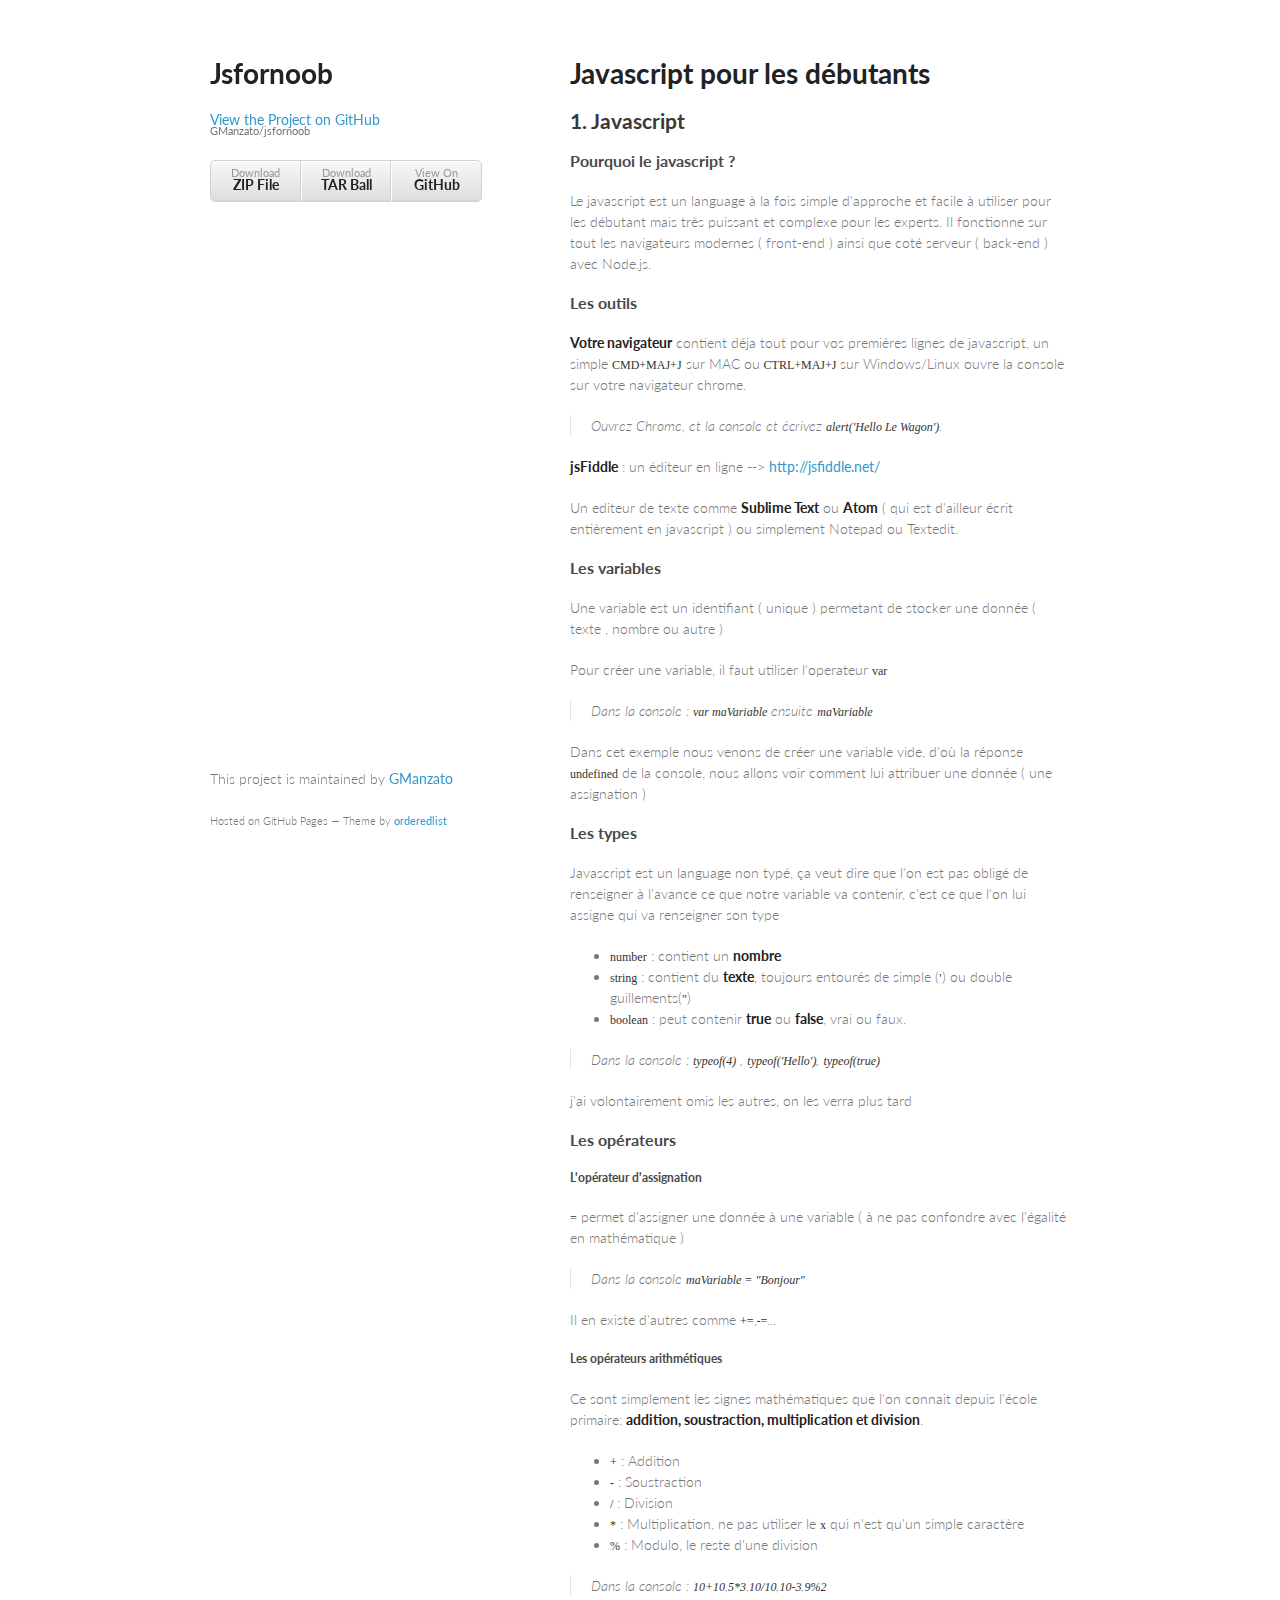
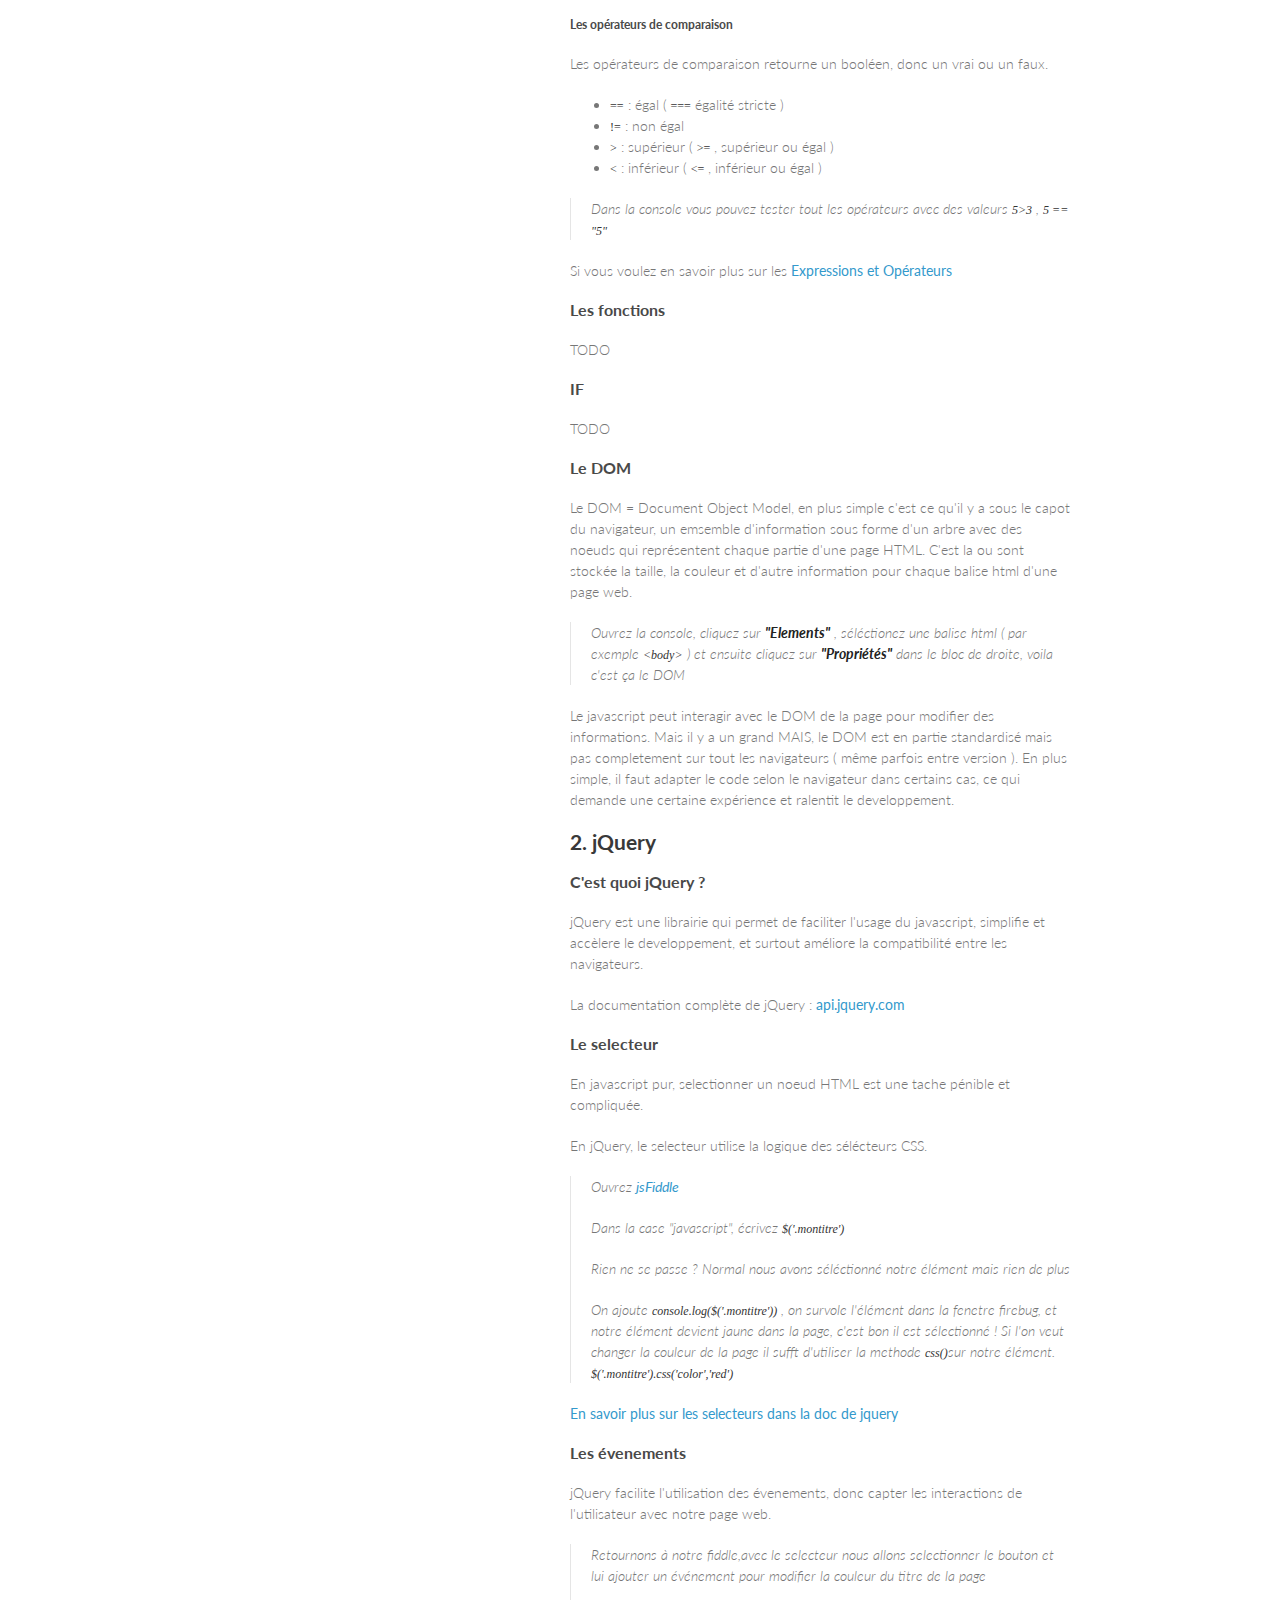
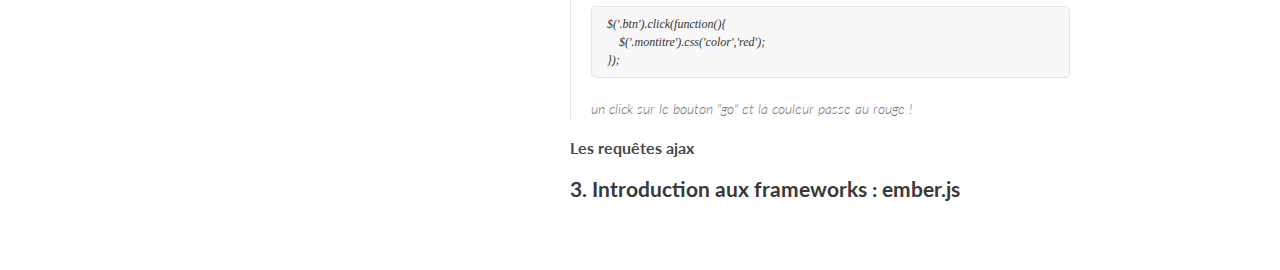
<file: index.html>
<!doctype html>
<html>
  <head>
    <meta charset="utf-8">
    <meta http-equiv="X-UA-Compatible" content="chrome=1">
    <title>Jsfornoob by GManzato</title>

    <link rel="stylesheet" href="stylesheets/styles.css">
    <link rel="stylesheet" href="stylesheets/pygment_trac.css">
    <meta name="viewport" content="width=device-width, initial-scale=1, user-scalable=no">
    <!--[if lt IE 9]>
    <script src="//html5shiv.googlecode.com/svn/trunk/html5.js"></script>
    <![endif]-->
  </head>
  <body>
    <div class="wrapper">
      <header>
        <h1>Jsfornoob</h1>
        <p></p>

        <p class="view"><a href="https://github.com/GManzato/jsfornoob">View the Project on GitHub <small>GManzato/jsfornoob</small></a></p>


        <ul>
          <li><a href="https://github.com/GManzato/jsfornoob/zipball/master">Download <strong>ZIP File</strong></a></li>
          <li><a href="https://github.com/GManzato/jsfornoob/tarball/master">Download <strong>TAR Ball</strong></a></li>
          <li><a href="https://github.com/GManzato/jsfornoob">View On <strong>GitHub</strong></a></li>
        </ul>
      </header>
      <section>
        <h1>
<a id="javascript-pour-les-débutants" class="anchor" href="#javascript-pour-les-d%C3%A9butants" aria-hidden="true"><span class="octicon octicon-link"></span></a>Javascript pour les débutants</h1>

<h2>
<a id="1-javascript" class="anchor" href="#1-javascript" aria-hidden="true"><span class="octicon octicon-link"></span></a>1. Javascript</h2>

<h3>
<a id="pourquoi-le-javascript-" class="anchor" href="#pourquoi-le-javascript-" aria-hidden="true"><span class="octicon octicon-link"></span></a>Pourquoi le javascript ?</h3>

<p>Le javascript est un language à la fois simple d'approche et facile à utiliser pour les débutant mais très puissant et complexe pour les experts. Il fonctionne sur tout les navigateurs modernes ( front-end ) ainsi que coté serveur ( back-end ) avec Node.js.</p>

<h3>
<a id="les-outils" class="anchor" href="#les-outils" aria-hidden="true"><span class="octicon octicon-link"></span></a>Les outils</h3>

<p><strong>Votre navigateur</strong> contient déja tout pour vos premières lignes de javascript, un simple <code>CMD+MAJ+J</code> sur MAC ou <code>CTRL+MAJ+J</code> sur Windows/Linux ouvre la console sur votre navigateur chrome.</p>

<blockquote>
<p>Ouvrez Chrome, et la console et écrivez <code>alert('Hello Le Wagon')</code>.</p>
</blockquote>

<p><strong>jsFiddle</strong> : un éditeur en ligne --&gt; <a href="http://jsfiddle.net/">http://jsfiddle.net/</a></p>

<p>Un editeur de texte comme <strong>Sublime Text</strong> ou <strong>Atom</strong> ( qui est d'ailleur écrit entièrement en javascript ) ou simplement Notepad ou Textedit.</p>

<h3>
<a id="les-variables" class="anchor" href="#les-variables" aria-hidden="true"><span class="octicon octicon-link"></span></a>Les variables</h3>

<p>Une variable est un identifiant ( unique ) permetant de stocker une donnée ( texte , nombre ou autre )</p>

<p>Pour créer une variable, il faut utiliser l'operateur <code>var</code></p>

<blockquote>
<p>Dans la console : <code>var maVariable</code> ensuite <code>maVariable</code></p>
</blockquote>

<p>Dans cet exemple nous venons de créer une variable vide, d'où la réponse <code>undefined</code> de la console, nous allons voir comment lui attribuer une donnée ( une assignation )</p>

<h3>
<a id="les-types" class="anchor" href="#les-types" aria-hidden="true"><span class="octicon octicon-link"></span></a>Les types</h3>

<p>Javascript est un language non typé, ça veut dire que l'on est pas obligé de renseigner à l'avance ce que notre variable va contenir, c'est ce que l'on lui assigne qui va renseigner son type</p>

<ul>
<li>
<code>number</code> : contient un <strong>nombre</strong>
</li>
<li>
<code>string</code> : contient du <strong>texte</strong>, toujours entourés de simple (<code>'</code>) ou double guillements(<code>"</code>)</li>
<li>
<code>boolean</code> : peut contenir <strong>true</strong> ou <strong>false</strong>, vrai ou faux.</li>
</ul>

<blockquote>
<p>Dans la console : <code>typeof(4)</code> , <code>typeof('Hello')</code>, <code>typeof(true)</code></p>
</blockquote>

<p>j'ai volontairement omis les autres, on les verra plus tard</p>

<h3>
<a id="les-opérateurs" class="anchor" href="#les-op%C3%A9rateurs" aria-hidden="true"><span class="octicon octicon-link"></span></a>Les opérateurs</h3>

<h5>
<a id="lopérateur-dassignation" class="anchor" href="#lop%C3%A9rateur-dassignation" aria-hidden="true"><span class="octicon octicon-link"></span></a>L'opérateur d'assignation</h5>

<p><code>=</code> permet d'assigner une donnée à une variable ( à ne pas confondre avec l'égalité en mathématique )</p>

<blockquote>
<p>Dans la console <code>maVariable = "Bonjour"</code></p>
</blockquote>

<p>Il en existe d'autres comme <code>+=</code>,<code>-=</code>...</p>

<h5>
<a id="les-opérateurs-arithmétiques" class="anchor" href="#les-op%C3%A9rateurs-arithm%C3%A9tiques" aria-hidden="true"><span class="octicon octicon-link"></span></a>Les opérateurs arithmétiques</h5>

<p>Ce sont simplement les signes mathématiques que l'on connait depuis l'école primaire: <strong>addition, soustraction, multiplication et division</strong>.</p>

<ul>
<li>
<code>+</code> : Addition</li>
<li>
<code>-</code> : Soustraction</li>
<li>
<code>/</code> : Division</li>
<li>
<code>*</code> : Multiplication, ne pas utiliser le <code>x</code> qui n'est qu'un simple caractère</li>
<li>
<code>%</code> : Modulo, le reste d'une division</li>
</ul>

<blockquote>
<p>Dans la console : <code>10+10</code>,<code>5*3</code>,<code>10/10</code>,<code>10-3</code>,<code>9%2</code></p>
</blockquote>

<h5>
<a id="les-opérateurs-de-comparaison" class="anchor" href="#les-op%C3%A9rateurs-de-comparaison" aria-hidden="true"><span class="octicon octicon-link"></span></a>Les opérateurs de comparaison</h5>

<p>Les opérateurs de comparaison retourne un booléen, donc un vrai ou un faux.</p>

<ul>
<li>
<code>==</code> : égal ( <code>===</code> égalité stricte )</li>
<li>
<code>!=</code> : non égal</li>
<li>
<code>&gt;</code> : supérieur ( <code>&gt;=</code> , supérieur ou égal )</li>
<li>
<code>&lt;</code> : inférieur ( <code>&lt;=</code> , inférieur ou égal )</li>
</ul>

<blockquote>
<p>Dans la console vous pouvez tester tout les opérateurs avec des valeurs <code>5&gt;3</code> , <code>5 == "5"</code></p>
</blockquote>

<p>Si vous voulez en savoir plus sur les <a href="https://developer.mozilla.org/fr/docs/Web/JavaScript/Guide/Expressions_et_Op%C3%A9rateurs">Expressions et Opérateurs</a></p>

<h3>
<a id="les-fonctions" class="anchor" href="#les-fonctions" aria-hidden="true"><span class="octicon octicon-link"></span></a>Les fonctions</h3>

<p>TODO</p>

<h3>
<a id="if" class="anchor" href="#if" aria-hidden="true"><span class="octicon octicon-link"></span></a>IF</h3>

<p>TODO</p>

<h3>
<a id="le-dom" class="anchor" href="#le-dom" aria-hidden="true"><span class="octicon octicon-link"></span></a>Le DOM</h3>

<p>Le DOM = Document Object Model, en plus simple c'est ce qu'il y a sous le capot du navigateur, un emsemble d'information sous forme d'un arbre avec des noeuds qui représentent chaque partie d'une page HTML. C'est la ou sont stockée la taille, la couleur et d'autre information pour chaque balise html d'une page web.</p>

<blockquote>
<p>Ouvrez la console, cliquez sur <strong>"Elements"</strong> , séléctionez une balise html ( par exemple <code>&lt;body&gt;</code> ) et ensuite cliquez sur <strong>"Propriétés"</strong> dans le bloc de droite, voila c'est ça le DOM</p>
</blockquote>

<p>Le javascript peut interagir avec le DOM de la page pour modifier des informations. Mais il y a un grand MAIS, le DOM est en partie standardisé mais pas completement sur tout les navigateurs ( même parfois entre version ). En plus simple, il faut adapter le code selon le navigateur dans certains cas, ce qui demande une certaine expérience et ralentit le developpement.</p>

<h2>
<a id="2-jquery" class="anchor" href="#2-jquery" aria-hidden="true"><span class="octicon octicon-link"></span></a>2. jQuery</h2>

<h3>
<a id="cest-quoi-jquery-" class="anchor" href="#cest-quoi-jquery-" aria-hidden="true"><span class="octicon octicon-link"></span></a>C'est quoi jQuery ?</h3>

<p>jQuery est une librairie qui permet de faciliter l'usage du javascript, simplifie et accèlere le developpement, et surtout améliore la compatibilité entre les navigateurs.</p>

<p>La documentation complète de jQuery : <a href="http://api.jquery.com/">api.jquery.com</a></p>

<h3>
<a id="le-selecteur" class="anchor" href="#le-selecteur" aria-hidden="true"><span class="octicon octicon-link"></span></a>Le selecteur</h3>

<p>En javascript pur, selectionner un noeud HTML est une tache pénible et compliquée.</p>

<p>En jQuery, le selecteur utilise la logique des sélécteurs CSS.</p>

<blockquote>
<p>Ouvrez <a href="http://jsfiddle.net/">jsFiddle</a></p>

<p>Dans la case "javascript", écrivez <code>$('.montitre')</code></p>

<p>Rien ne se passe ? Normal nous avons séléctionné notre élément mais rien de plus</p>

<p>On ajoute <code>console.log($('.montitre'))</code> , on survole l'élément dans la fenetre firebug, et notre élément devient jaune dans la page, c'est bon il est sélectionné !
Si l'on veut changer la couleur de la page il sufft d'utiliser la methode <code>css()</code>sur notre élément.  <code>$('.montitre').css('color','red')</code></p>
</blockquote>

<p><a href="http://api.jquery.com/category/selectors/">En savoir plus sur les selecteurs dans la doc de jquery</a></p>

<h3>
<a id="les-évenements" class="anchor" href="#les-%C3%A9venements" aria-hidden="true"><span class="octicon octicon-link"></span></a>Les évenements</h3>

<p>jQuery facilite l'utilisation des évenements, donc capter les interactions de l'utilisateur avec notre page web.</p>

<blockquote>
<p>Retournons à notre fiddle,avec le selecteur nous allons selectionner le bouton et lui ajouter un événement pour modifier la couleur du titre de la page</p>

<pre><code>$('.btn').click(function(){
    $('.montitre').css('color','red');
});
</code></pre>

<p>un click sur le bouton "go" et la couleur passe au rouge !</p>
</blockquote>

<h3>
<a id="les-requêtes-ajax" class="anchor" href="#les-requ%C3%AAtes-ajax" aria-hidden="true"><span class="octicon octicon-link"></span></a>Les requêtes ajax</h3>

<h2>
<a id="3-introduction-aux-frameworks--emberjs" class="anchor" href="#3-introduction-aux-frameworks--emberjs" aria-hidden="true"><span class="octicon octicon-link"></span></a>3. Introduction aux frameworks : ember.js</h2>
      </section>
      <footer>
        <p>This project is maintained by <a href="https://github.com/GManzato">GManzato</a></p>
        <p><small>Hosted on GitHub Pages &mdash; Theme by <a href="https://github.com/orderedlist">orderedlist</a></small></p>
      </footer>
    </div>
    <script src="javascripts/scale.fix.js"></script>
    
  </body>
</html>
</file>
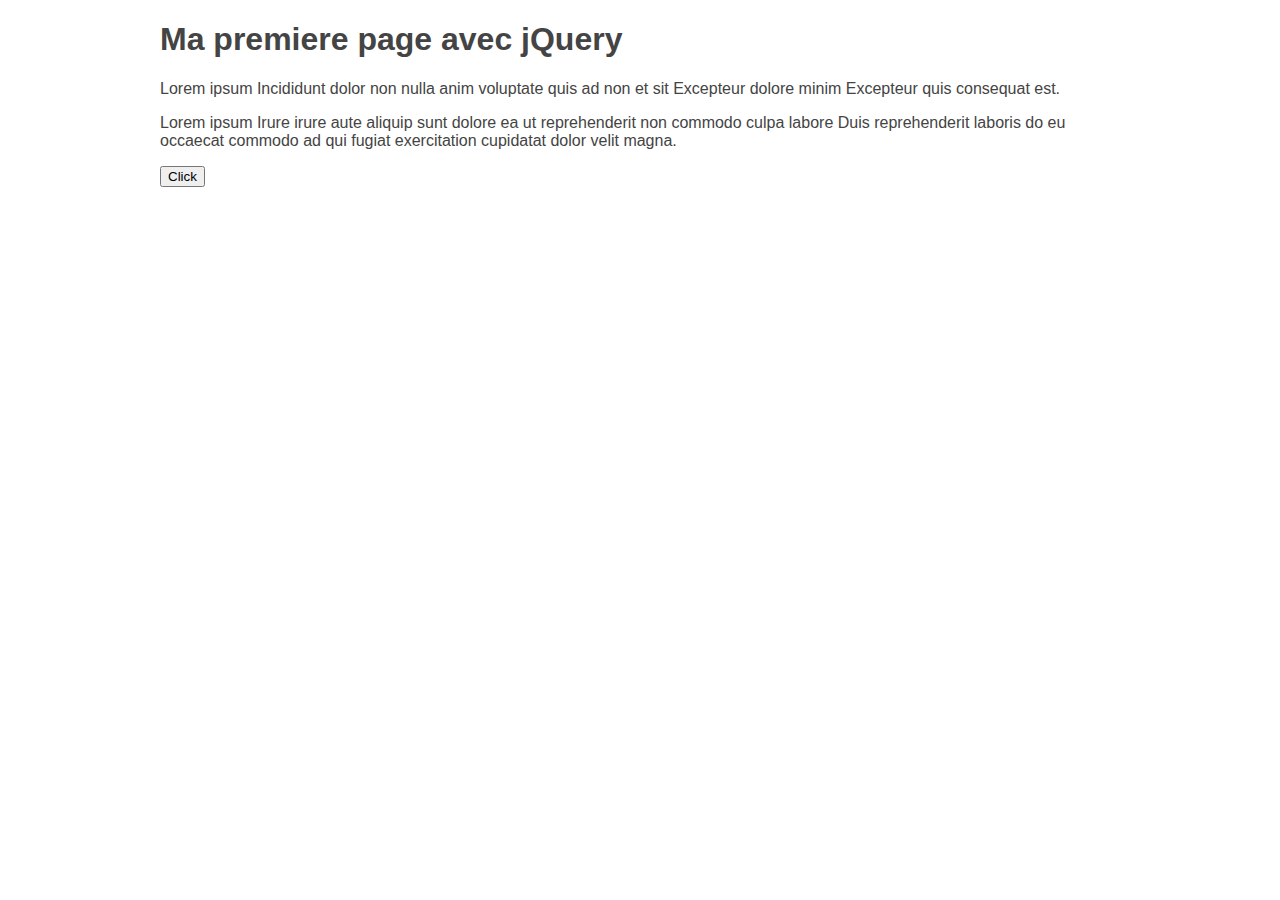
<file: jquery/index.html>
<!DOCTYPE html>
<html>
  <head>
    <title>Mon premier jQuery</title>
    <link rel="stylesheet" type="text/css" href="style.css">
    <script src="http://code.jquery.com/jquery-1.11.0.min.js"></script>
    <script type="text/javascript" src="script.js"></script>
  </head>
  <body>
    <div class="container">
      <h1>Ma premiere page avec jQuery</h1>
      <p>Lorem ipsum Incididunt dolor non nulla anim voluptate quis ad non et sit Excepteur dolore minim Excepteur quis consequat est.</p>
      <p>Lorem ipsum Irure irure aute aliquip sunt dolore ea ut reprehenderit non commodo culpa labore Duis reprehenderit laboris do eu occaecat commodo ad qui fugiat exercitation cupidatat dolor velit magna.</p>
      <button class="btn">Click</button>
    </div>
  </body>
</html>
</file>
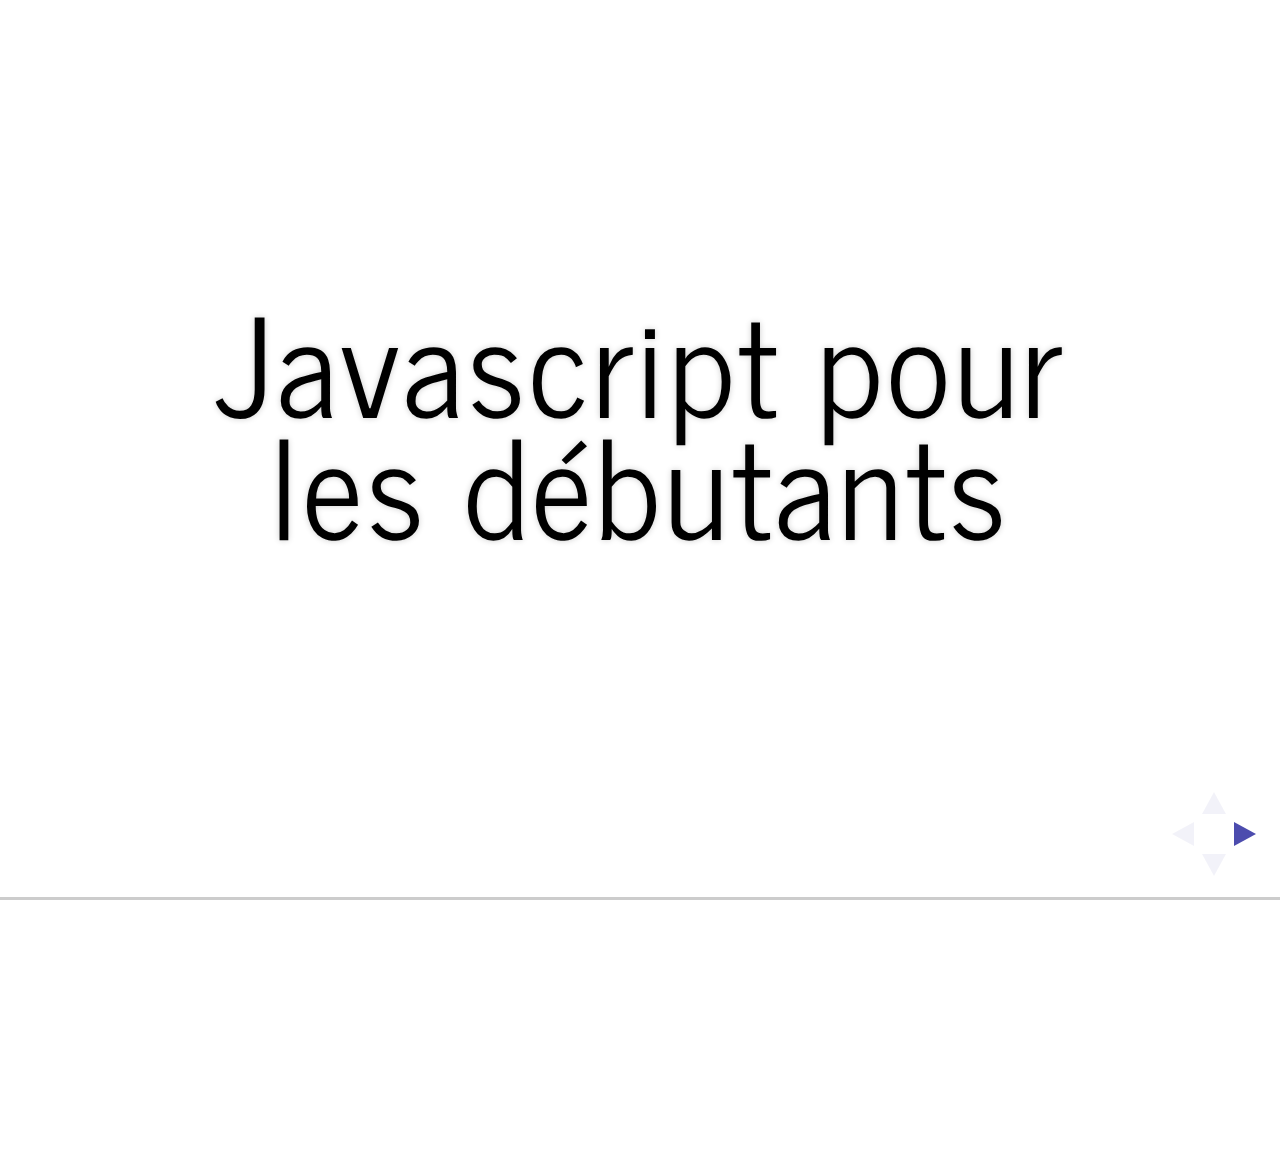
<file: slides/index.html>
<!doctype html>
<html lang="en">

	<head>
		<meta charset="utf-8">

		<title>reveal.js - The HTML Presentation Framework</title>

		<meta name="description" content="A framework for easily creating beautiful presentations using HTML">
		<meta name="author" content="Hakim El Hattab">

		<meta name="apple-mobile-web-app-capable" content="yes" />
		<meta name="apple-mobile-web-app-status-bar-style" content="black-translucent" />

		<meta name="viewport" content="width=device-width, initial-scale=1.0, maximum-scale=1.0, user-scalable=no">

		<link rel="stylesheet" href="css/reveal.min.css">
		<link rel="stylesheet" href="css/theme/simple.css" id="theme">

		<!-- For syntax highlighting -->
		<link rel="stylesheet" href="lib/css/zenburn.css">

		<!-- If the query includes 'print-pdf', include the PDF print sheet -->
		<script>
			if( window.location.search.match( /print-pdf/gi ) ) {
				var link = document.createElement( 'link' );
				link.rel = 'stylesheet';
				link.type = 'text/css';
				link.href = 'css/print/pdf.css';
				document.getElementsByTagName( 'head' )[0].appendChild( link );
			}
		</script>

		<!--[if lt IE 9]>
		<script src="lib/js/html5shiv.js"></script>
		<![endif]-->
	</head>

	<body>

		<div class="reveal">

			<!-- Any section element inside of this container is displayed as a slide -->
			<div class="slides">
        <section data-markdown>
          <script type="text/template">
          # Javascript pour les débutants
          </script>
        </section>
        <section data-markdown>
          <script type="text/template">
          - ## Les bases de javascript
          - ## Le jQuery
          - ## Les Frameworks
          </script>
        </section>
        <section data-markdown>
          <script type="text/template">
          ## Les outils

          - Chrome & Web Developer tool
          - jsFiddle ()
          - Sublime Text / Atom / Notepad
          </script>
        </section>
        <section data-markdown>
          <script type="text/template">
          # javascript&nbsp;≠&nbsp;java
          </script>
        </section>
        <section>
          <section data-markdown># Le javascript</section>
          <section data-markdown>
            <script type="text/template">
            ## Les variables

            Permet de stocker une information

            ```
            var maVariable = "Hello"
            ```


            </script>
          </section>
          <section data-markdown>
            <script type="text/template">
            ## Les types

            - `number` : contient un **nombre**
            - `string` : contient du **texte**, toujours entourés de simple (`''`) ou double guillements(`""`)
            - `boolean` : peut contenir **true** ou **false**, vrai ou faux.

            ```
            typeof(4);

            typeof('Hello');

            typeof(true);
            ```

            </script>
          </section>
          <section data-markdown>
            <script type="text/template">
            ## Les opérateurs arithmétiques

            ```
            + // Addition
            - // Soustraction
            * // Multiplication, ne pas utiliser le x qui n'est qu'un simple caractère
            * // Multiplication, ne pas utiliser le x qui n'est qu'un simple caractère
            % // Modulo, le reste d'une division
            ```

            </script>
          </section>
          <section data-markdown>
            <script type="text/javascript">
              ## Les opérateurs de comparaison

              ```
              == // égalité
              === // égalité stricte
              > >= // supérieur et supérieur ou égal
              < <= // inferieur et inférieur ou égal
              != // non-égal

              ```
            </script>
          </section>
          <section data-markdown>
            <script type="text/javascript">
              ## Concaténation

              ```
              "Hello" + " " + "World !"

              ```
            </script>
          </section>
          <section data-markdown>
            <script type="text/javascript">
              ## Les conditions
              ```
              var nombre = 10;
              if(nombre >= 5){
                console.log('plus grand que 5')
              }
              else {
                console.log('plus petit que 5')
              }

              ```
            </script>
          </section>
          <section data-markdown>
            <script type="text/javascript">
              ## Les fonctions
              ```
              var mafunction = function(name){
                return "Bonjour " + name;
              }
              ```
            </script>
          </section>
          <section data-markdown>
            <script type="text/javascript">
              ## CONSOLE.LOG()
            </script>
          </section>
        </section>
        <section>
          <section data-markdown>#jQuery</section>
          <section data-markdown>
            ## Le selecteur
            ```
            jQuery('.myClass');
            $('#my_id myelement');
            ```
          </section>
          <section data-markdown>
            ## Les effets
            ```
            $('.myClass').show();
            $('.myClass').hide();
            $('.myClass').toggle();

            $('.myClass').slideDown();
            $('.myClass').slideUp();
            $('.myClass').slideToggle();

            ```
          </section>
          <section data-markdown>
            ## Les évenements
            ```
            $('.myClass').on('click',function(){
              $('h1').css('color','red');
            })
            ```
          </section>
          <section data-markdown>
            ## AJAX
            ```
            $.getJSON('mon_url')
              .success(function(){
                // Qd ça marche
              })
              .ajaxError(function(){
                // Qd ça ne marche pas
              });

            ```
          </section>
        </section>
        <section>
          <section data-markdown># Les frameworks</section>
          <section data-markdown>
          </section>
      </div>

		</div>

		<script src="lib/js/head.min.js"></script>
		<script src="js/reveal.min.js"></script>

		<script>

			// Full list of configuration options available here:
			// https://github.com/hakimel/reveal.js#configuration
			Reveal.initialize({
				controls: true,
				progress: true,
				history: true,
				center: true,

				theme: Reveal.getQueryHash().theme, // available themes are in /css/theme
				transition: Reveal.getQueryHash().transition || 'default', // default/cube/page/concave/zoom/linear/fade/none

				// Parallax scrolling
				// parallaxBackgroundImage: 'https://s3.amazonaws.com/hakim-static/reveal-js/reveal-parallax-1.jpg',
				// parallaxBackgroundSize: '2100px 900px',

				// Optional libraries used to extend on reveal.js
				dependencies: [
					{ src: 'lib/js/classList.js', condition: function() { return !document.body.classList; } },
					{ src: 'plugin/markdown/marked.js', condition: function() { return !!document.querySelector( '[data-markdown]' ); } },
					{ src: 'plugin/markdown/markdown.js', condition: function() { return !!document.querySelector( '[data-markdown]' ); } },
					{ src: 'plugin/highlight/highlight.js', async: true, callback: function() { hljs.initHighlightingOnLoad(); } },
					{ src: 'plugin/zoom-js/zoom.js', async: true, condition: function() { return !!document.body.classList; } },
					{ src: 'plugin/notes/notes.js', async: true, condition: function() { return !!document.body.classList; } }
				]
			});

		</script>

	</body>
</html>
</file>
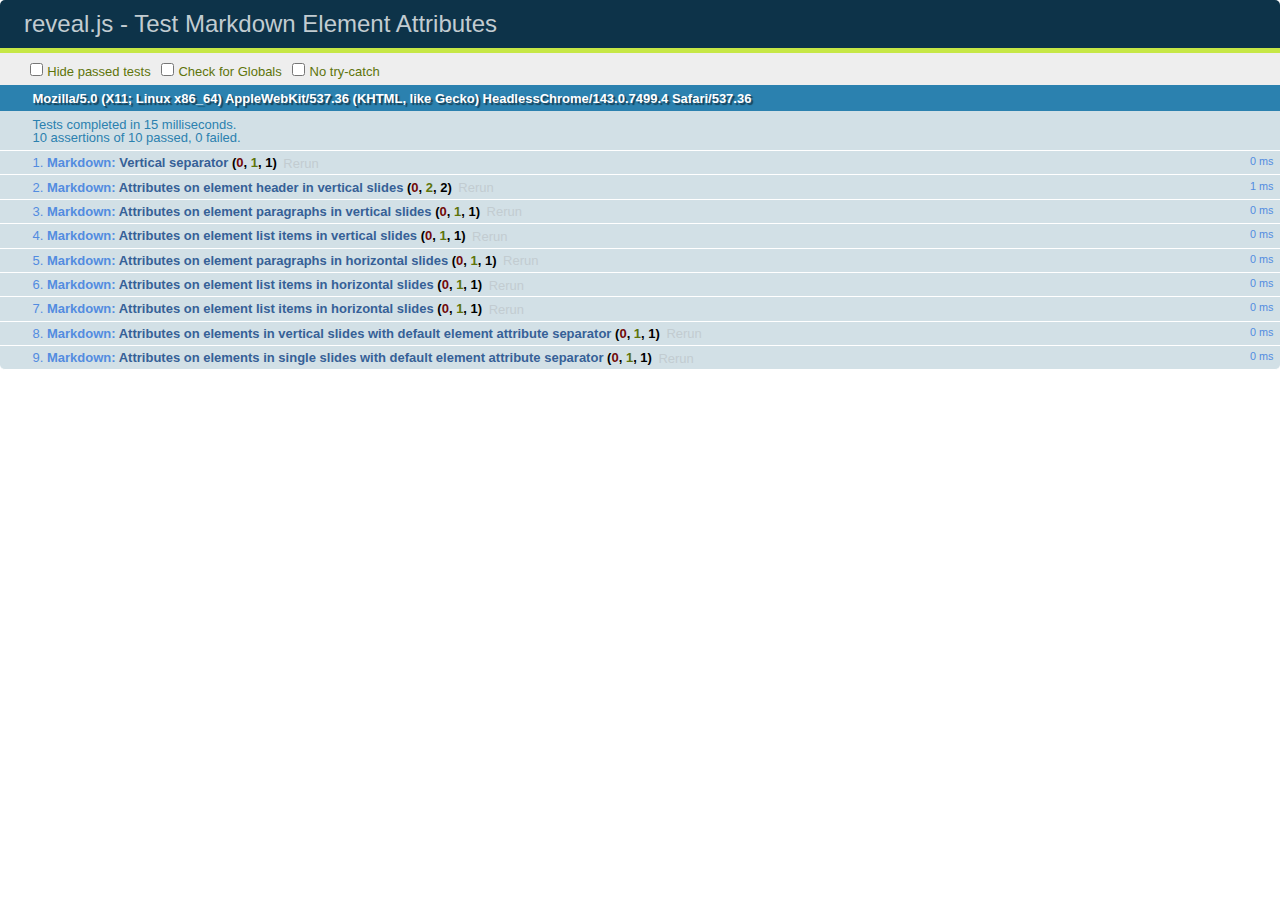
<file: slides/test/test-markdown-element-attributes.html>
<!doctype html>
<html lang="en">

	<head>
		<meta charset="utf-8">

		<title>reveal.js - Test Markdown Element Attributes</title>

		<link rel="stylesheet" href="../css/reveal.min.css">
		<link rel="stylesheet" href="qunit-1.12.0.css">
	</head>

	<body style="overflow: auto;">

		<div id="qunit"></div>
		<div id="qunit-fixture"></div>

		<div class="reveal" style="display: none;">

			<div class="slides">

				<!-- <section data-markdown="example.md" data-separator="^\n\n\n" data-vertical="^\n\n"></section> -->

				<!-- Slides are separated by newline + three dashes + newline, vertical slides identical but two dashes -->
				<section data-markdown data-separator="^\n---\n$" data-vertical="^\n--\n$" data-element-attributes="{_\s*?([^}]+?)}">>
					<script type="text/template">
						## Slide 1.1
						<!-- {_class="fragment fade-out" data-fragment-index="1"} -->

						--

						## Slide 1.2
						<!-- {_class="fragment shrink"} -->

						Paragraph 1
						<!-- {_class="fragment grow"} -->

						Paragraph 2
						<!-- {_class="fragment grow"} -->

						- list item 1 <!-- {_class="fragment roll-in"} -->
						- list item 2 <!-- {_class="fragment roll-in"} -->
						- list item 3 <!-- {_class="fragment roll-in"} -->


						---

						## Slide 2


						Paragraph 1.2  
						multi-line <!-- {_class="fragment highlight-red"} -->

						Paragraph 2.2 <!-- {_class="fragment highlight-red"} -->

						Paragraph 2.3 <!-- {_class="fragment highlight-red"} -->

						Paragraph 2.4 <!-- {_class="fragment highlight-red"} -->

						- list item 1 <!-- {_class="fragment highlight-green"} -->
						- list item 2<!-- {_class="fragment highlight-green"} -->
						- list item 3<!-- {_class="fragment highlight-green"} -->
						- list item 4
						<!-- {_class="fragment highlight-green"} -->
						- list item 5<!-- {_class="fragment highlight-green"} -->

						Test

						![Example Picture](examples/assets/image2.png)
						<!-- {_class="reveal stretch"} -->

					</script>
				</section>



				<section 	data-markdown data-separator="^\n\n\n"
									data-vertical="^\n\n"
									data-notes="^Note:"
									data-charset="utf-8">
					<script type="text/template">
						# Test attributes in Markdown with default separator
						## Slide 1 Def <!-- .element: class="fragment highlight-red" data-fragment-index="1" -->


						## Slide 2 Def
						<!-- .element: class="fragment highlight-red" -->

					</script>
				</section>

				<section data-markdown>
				  <script type="text/template">
					## Hello world
					A paragraph
					<!-- .element: class="fragment highlight-blue" -->
				  </script>
				</section>

				<section data-markdown>
				  <script type="text/template">
					## Hello world

					Multiple  
					Line
					<!-- .element: class="fragment highlight-blue" -->
				  </script>
				</section>

				<section data-markdown>
				  <script type="text/template">
					## Hello world

					Test<!-- .element: class="fragment highlight-blue" -->

					More Test
				  </script>
				</section>


			</div>

		</div>

		<script src="../lib/js/head.min.js"></script>
		<script src="../js/reveal.min.js"></script>
		<script src="../plugin/markdown/marked.js"></script>
		<script src="../plugin/markdown/markdown.js"></script>
		<script src="qunit-1.12.0.js"></script>

		<script src="test-markdown-element-attributes.js"></script>

	</body>
</html>
</file>
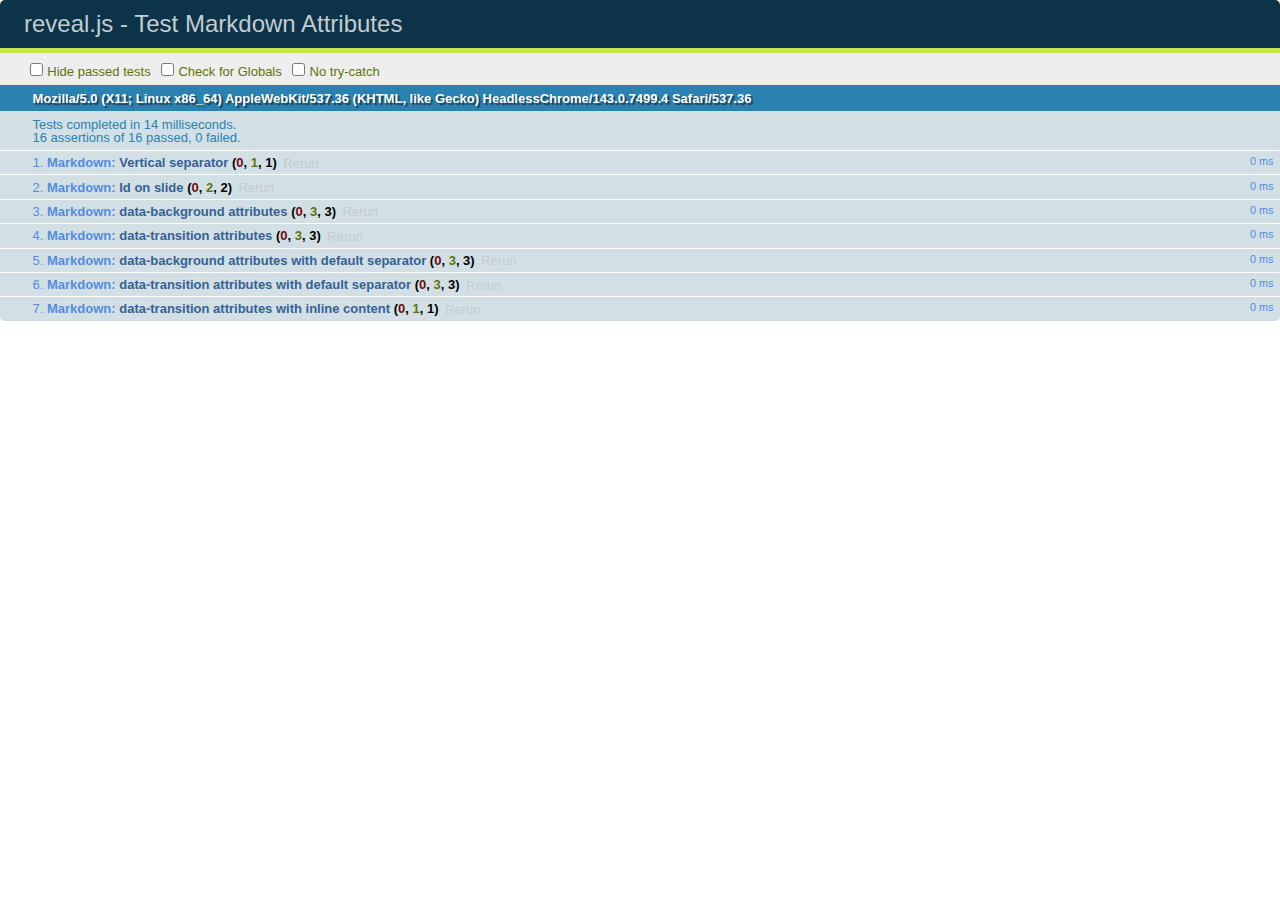
<file: slides/test/test-markdown-slide-attributes.html>
<!doctype html>
<html lang="en">

	<head>
		<meta charset="utf-8">

		<title>reveal.js - Test Markdown Attributes</title>

		<link rel="stylesheet" href="../css/reveal.min.css">
		<link rel="stylesheet" href="qunit-1.12.0.css">
	</head>

	<body style="overflow: auto;">

		<div id="qunit"></div>
		<div id="qunit-fixture"></div>

		<div class="reveal" style="display: none;">

			<div class="slides">

				<!-- <section data-markdown="example.md" data-separator="^\n\n\n" data-vertical="^\n\n"></section> -->

				<!-- Slides are separated by three lines, vertical slides by two lines, attributes are one any line starting with (spaces and) two dashes -->
				<section 	data-markdown data-separator="^\n\n\n"
									data-vertical="^\n\n"
									data-notes="^Note:"
									data-attributes="--\s(.*?)$"
									data-charset="utf-8">
					<script type="text/template">
						# Test attributes in Markdown
						## Slide 1



						## Slide 2
						<!-- -- id="slide2" data-transition="zoom" data-background="#A0C66B" -->


						## Slide 2.1
						<!-- -- data-background="#ff0000" data-transition="fade" -->


						## Slide 2.2
						[Link to Slide2](#/slide2)



						## Slide 3
						<!-- -- data-transition="zoom" data-background="#C6916B" -->



						## Slide 4
					</script>
				</section>

				<section 	data-markdown data-separator="^\n\n\n"
									data-vertical="^\n\n"
									data-notes="^Note:"
									data-charset="utf-8">
					<script type="text/template">
						# Test attributes in Markdown with default separator
						## Slide 1 Def



						## Slide 2 Def
						<!-- .slide: id="slide2def" data-transition="concave" data-background="#A7C66B" -->


						## Slide 2.1 Def
						<!-- .slide: data-background="#f70000" data-transition="page" -->


						## Slide 2.2 Def
						[Link to Slide2](#/slide2def)



						## Slide 3 Def
						<!-- .slide: data-transition="concave" data-background="#C7916B" -->



						## Slide 4
					</script>
				</section>

				<section data-markdown>
					<script type="text/template">
						<!-- .slide: data-background="#ff0000" -->
						## Hello world
					</script>
				</section>

				<section data-markdown>
					<script type="text/template">
						## Hello world
						<!-- .slide: data-background="#ff0000" -->
					</script>
				</section>

				<section data-markdown>
					<script type="text/template">
						## Hello world

						Test
						<!-- .slide: data-background="#ff0000" -->

						More Test
					</script>
				</section>

			</div>

		</div>

		<script src="../lib/js/head.min.js"></script>
		<script src="../js/reveal.min.js"></script>
		<script src="../plugin/markdown/marked.js"></script>
		<script src="../plugin/markdown/markdown.js"></script>
		<script src="qunit-1.12.0.js"></script>

		<script src="test-markdown-slide-attributes.js"></script>

	</body>
</html>
</file>
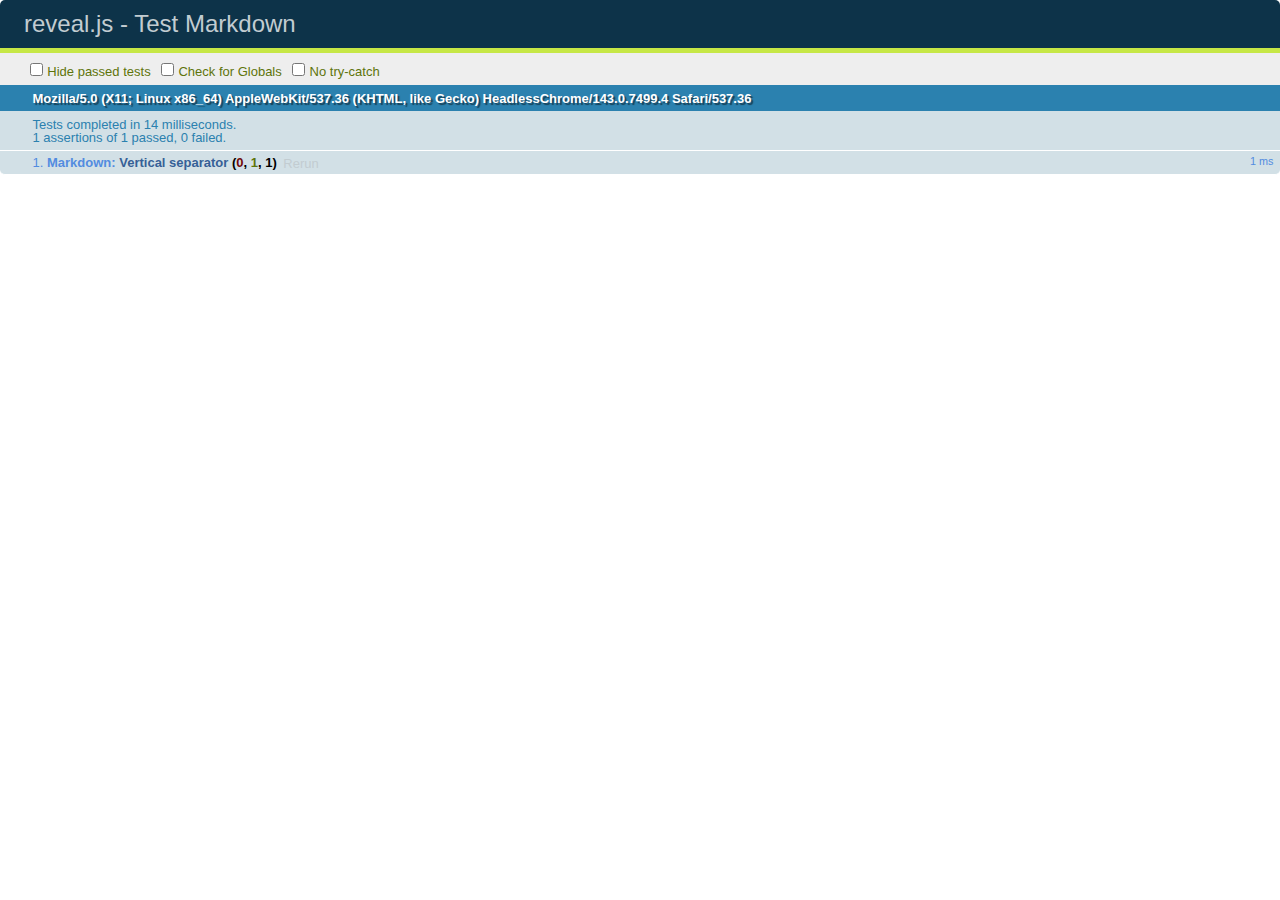
<file: slides/test/test-markdown.html>
<!doctype html>
<html lang="en">

	<head>
		<meta charset="utf-8">

		<title>reveal.js - Test Markdown</title>

		<link rel="stylesheet" href="../css/reveal.min.css">
		<link rel="stylesheet" href="qunit-1.12.0.css">
	</head>

	<body style="overflow: auto;">

		<div id="qunit"></div>
  		<div id="qunit-fixture"></div>

		<div class="reveal" style="display: none;">

			<div class="slides">

				<!-- <section data-markdown="example.md" data-separator="^\n\n\n" data-vertical="^\n\n"></section> -->

				<!-- Slides are separated by newline + three dashes + newline, vertical slides identical but two dashes -->
				<section data-markdown data-separator="^\n---\n$" data-vertical="^\n--\n$">
					<script type="text/template">
						## Slide 1.1

						--

						## Slide 1.2

						---

						## Slide 2
					</script>
				</section>

			</div>

		</div>

		<script src="../lib/js/head.min.js"></script>
		<script src="../js/reveal.min.js"></script>
		<script src="../plugin/markdown/marked.js"></script>
		<script src="../plugin/markdown/markdown.js"></script>
		<script src="qunit-1.12.0.js"></script>

		<script src="test-markdown.js"></script>

	</body>
</html>
</file>
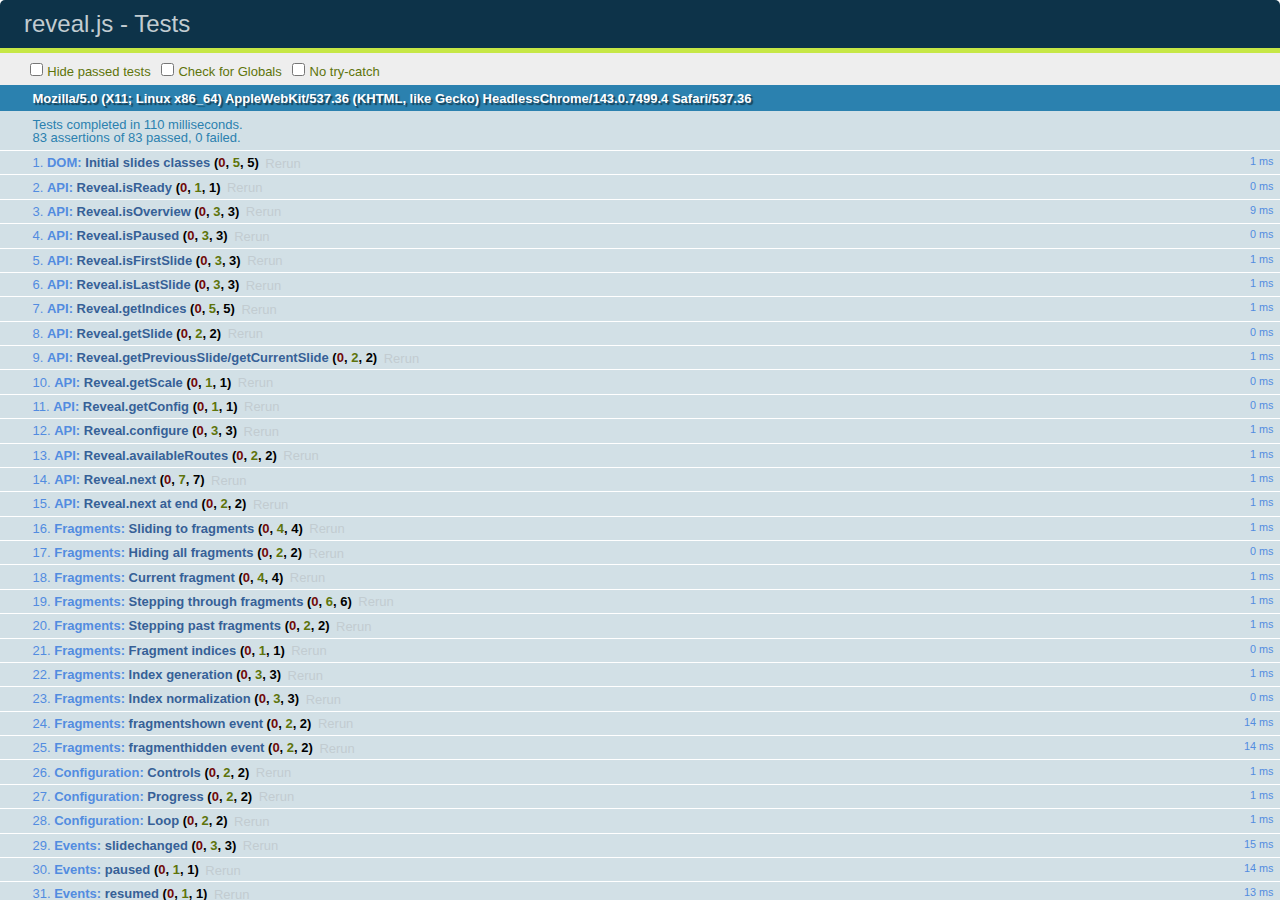
<file: slides/test/test.html>
<!doctype html>
<html lang="en">

	<head>
		<meta charset="utf-8">

		<title>reveal.js - Tests</title>

		<link rel="stylesheet" href="../css/reveal.min.css">
		<link rel="stylesheet" href="qunit-1.12.0.css">
	</head>

	<body style="overflow: auto;">

		<div id="qunit"></div>
  		<div id="qunit-fixture"></div>

		<div class="reveal" style="display: none;">

			<div class="slides">

				<section>
					<h1>1</h1>
				</section>

				<section>
					<section>
						<h1>2.1</h1>
					</section>
					<section>
						<h1>2.2</h1>
					</section>
					<section>
						<h1>2.3</h1>
					</section>
				</section>

				<section id="fragment-slides">
					<section>
						<h1>3.1</h1>
						<ul>
							<li class="fragment">4.1</li>
							<li class="fragment">4.2</li>
							<li class="fragment">4.3</li>
						</ul>
					</section>

					<section>
						<h1>3.2</h1>
						<ul>
							<li class="fragment" data-fragment-index="0">4.1</li>
							<li class="fragment" data-fragment-index="0">4.2</li>
						</ul>
					</section>

					<section>
						<h1>3.3</h1>
						<ul>
							<li class="fragment" data-fragment-index="1">3.3.1</li>
							<li class="fragment" data-fragment-index="4">3.3.2</li>
							<li class="fragment" data-fragment-index="4">3.3.3</li>
						</ul>
					</section>
				</section>

				<section>
					<h1>4</h1>
				</section>

			</div>

		</div>

		<script src="../lib/js/head.min.js"></script>
		<script src="../js/reveal.min.js"></script>
		<script src="qunit-1.12.0.js"></script>

		<script src="test.js"></script>

	</body>
</html>
</file>
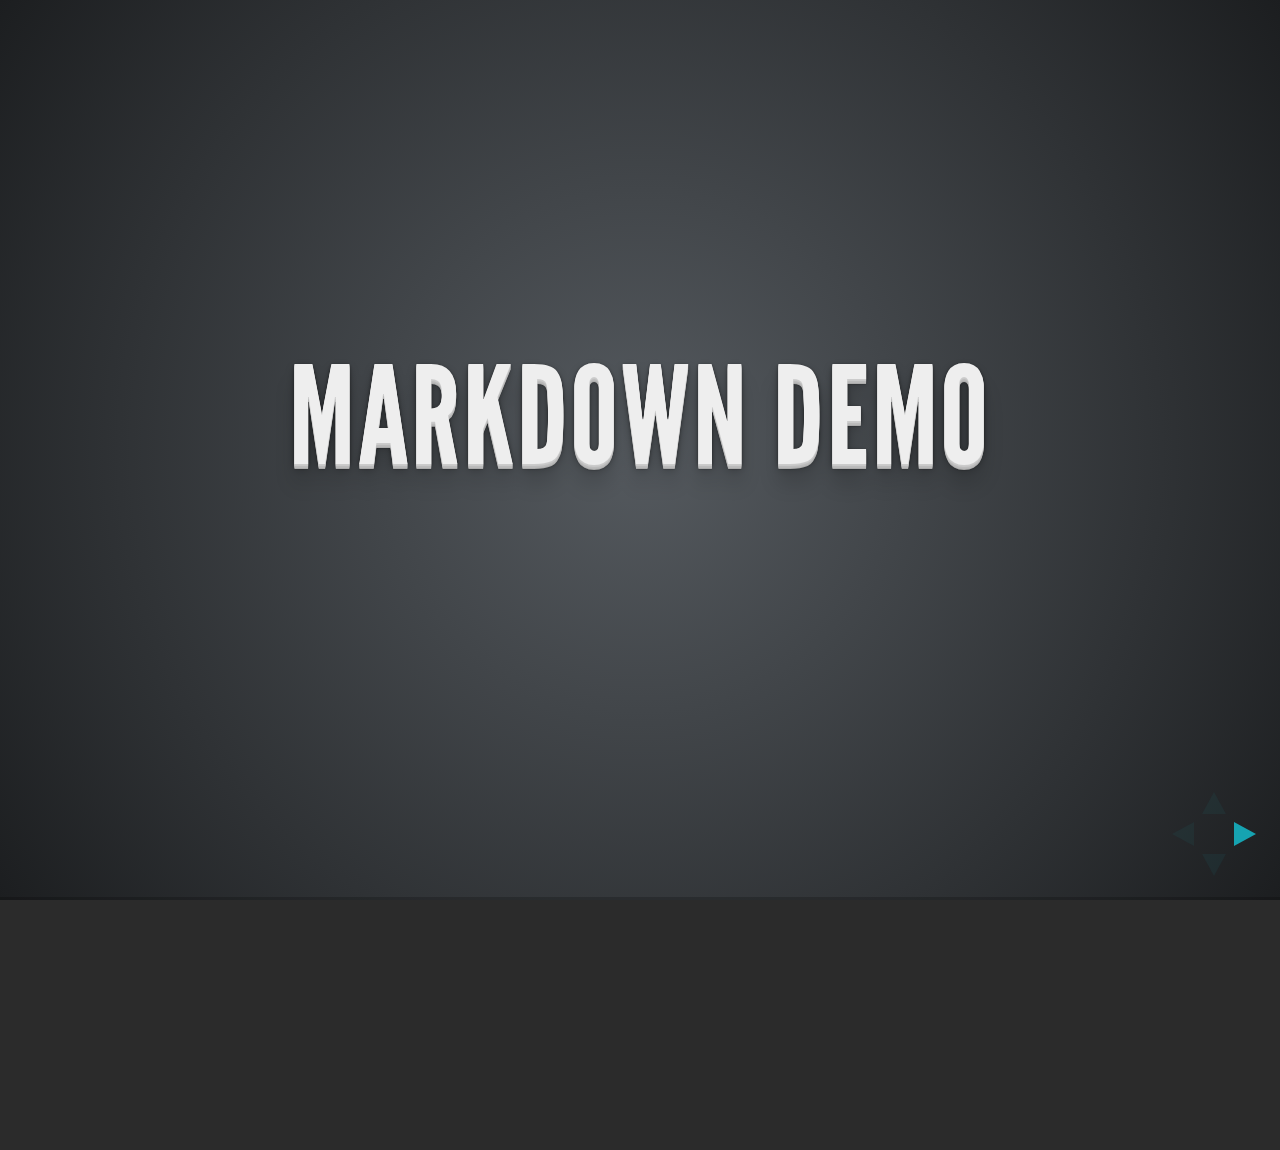
<file: slides/plugin/markdown/example.html>
<!doctype html>
<html lang="en">

	<head>
		<meta charset="utf-8">

		<title>reveal.js - Markdown Demo</title>

		<link rel="stylesheet" href="../../css/reveal.css">
		<link rel="stylesheet" href="../../css/theme/default.css" id="theme">

        <link rel="stylesheet" href="../../lib/css/zenburn.css">
	</head>

	<body>

		<div class="reveal">

			<div class="slides">

                <!-- Use external markdown resource, separate slides by three newlines; vertical slides by two newlines -->
                <section data-markdown="example.md" data-separator="^\n\n\n" data-vertical="^\n\n"></section>

                <!-- Slides are separated by three dashes (quick 'n dirty regular expression) -->
                <section data-markdown data-separator="---">
                    <script type="text/template">
                        ## Demo 1
                        Slide 1
                        ---
                        ## Demo 1
                        Slide 2
                        ---
                        ## Demo 1
                        Slide 3
                    </script>
                </section>

                <!-- Slides are separated by newline + three dashes + newline, vertical slides identical but two dashes -->
                <section data-markdown data-separator="^\n---\n$" data-vertical="^\n--\n$">
                    <script type="text/template">
                        ## Demo 2
                        Slide 1.1

                        --

                        ## Demo 2
                        Slide 1.2

                        ---

                        ## Demo 2
                        Slide 2
                    </script>
                </section>

                <!-- No "extra" slides, since there are no separators defined (so they'll become horizontal rulers) -->
                <section data-markdown>
                    <script type="text/template">
                        A

                        ---

                        B

                        ---

                        C
                    </script>
                </section>

                <!-- Slide attributes -->
                <section data-markdown>
                    <script type="text/template">
                        <!-- .slide: data-background="#000000" -->
                        ## Slide attributes
                    </script>
                </section>

                <!-- Element attributes -->
                <section data-markdown>
                    <script type="text/template">
                        ## Element attributes
                        - Item 1 <!-- .element: class="fragment" data-fragment-index="2" -->
                        - Item 2 <!-- .element: class="fragment" data-fragment-index="1" -->
                    </script>
                </section>

                <!-- Code -->
                <section data-markdown>
                    <script type="text/template">
                        ```php
                        public function foo()
                        {
                            $foo = array(
                                'bar' => 'bar'
                            )
                        }
                        ```
                    </script>
                </section>

            </div>
		</div>

		<script src="../../lib/js/head.min.js"></script>
		<script src="../../js/reveal.js"></script>

		<script>

			Reveal.initialize({
				controls: true,
				progress: true,
				history: true,
				center: true,

				// Optional libraries used to extend on reveal.js
				dependencies: [
					{ src: '../../lib/js/classList.js', condition: function() { return !document.body.classList; } },
					{ src: 'marked.js', condition: function() { return !!document.querySelector( '[data-markdown]' ); } },
                    { src: 'markdown.js', condition: function() { return !!document.querySelector( '[data-markdown]' ); } },
                    { src: '../highlight/highlight.js', async: true, callback: function() { hljs.initHighlightingOnLoad(); } },
					{ src: '../notes/notes.js' }
				]
			});

		</script>

	</body>
</html>
</file>
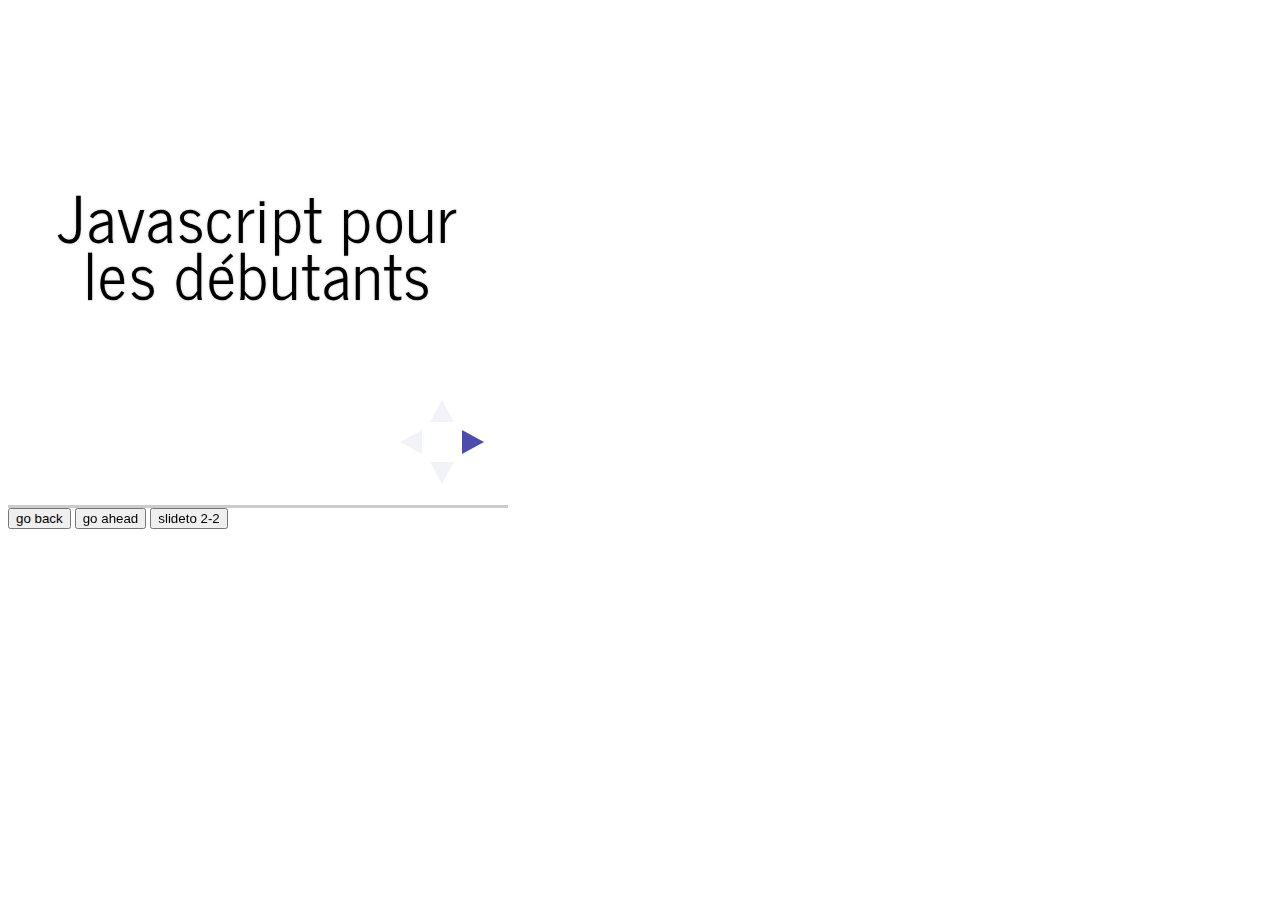
<file: slides/plugin/postmessage/example.html>
<html>
	<body>

		<iframe id="reveal" src="../../index.html" style="border: 0;" width="500" height="500"></iframe>

		<div>
			<input id="back" type="button" value="go back"/>
			<input id="ahead" type="button" value="go ahead"/>
			<input id="slideto" type="button" value="slideto 2-2"/>
		</div>

		<script>

			(function (){

				var back = document.getElementById( 'back' ),
						ahead = document.getElementById( 'ahead' ),
						slideto = document.getElementById( 'slideto' ),
						reveal =  window.frames[0];

					back.addEventListener( 'click', function () {
						
					reveal.postMessage( JSON.stringify({method: 'prev', args: []}), '*' );
				}, false );

				ahead.addEventListener( 'click', function (){
					reveal.postMessage( JSON.stringify({method: 'next', args: []}), '*' );
				}, false );

				slideto.addEventListener( 'click', function (){
					reveal.postMessage( JSON.stringify({method: 'slide', args: [2,2]}), '*' );
				}, false );

			}());

		</script>

	</body>
</html>
</file>
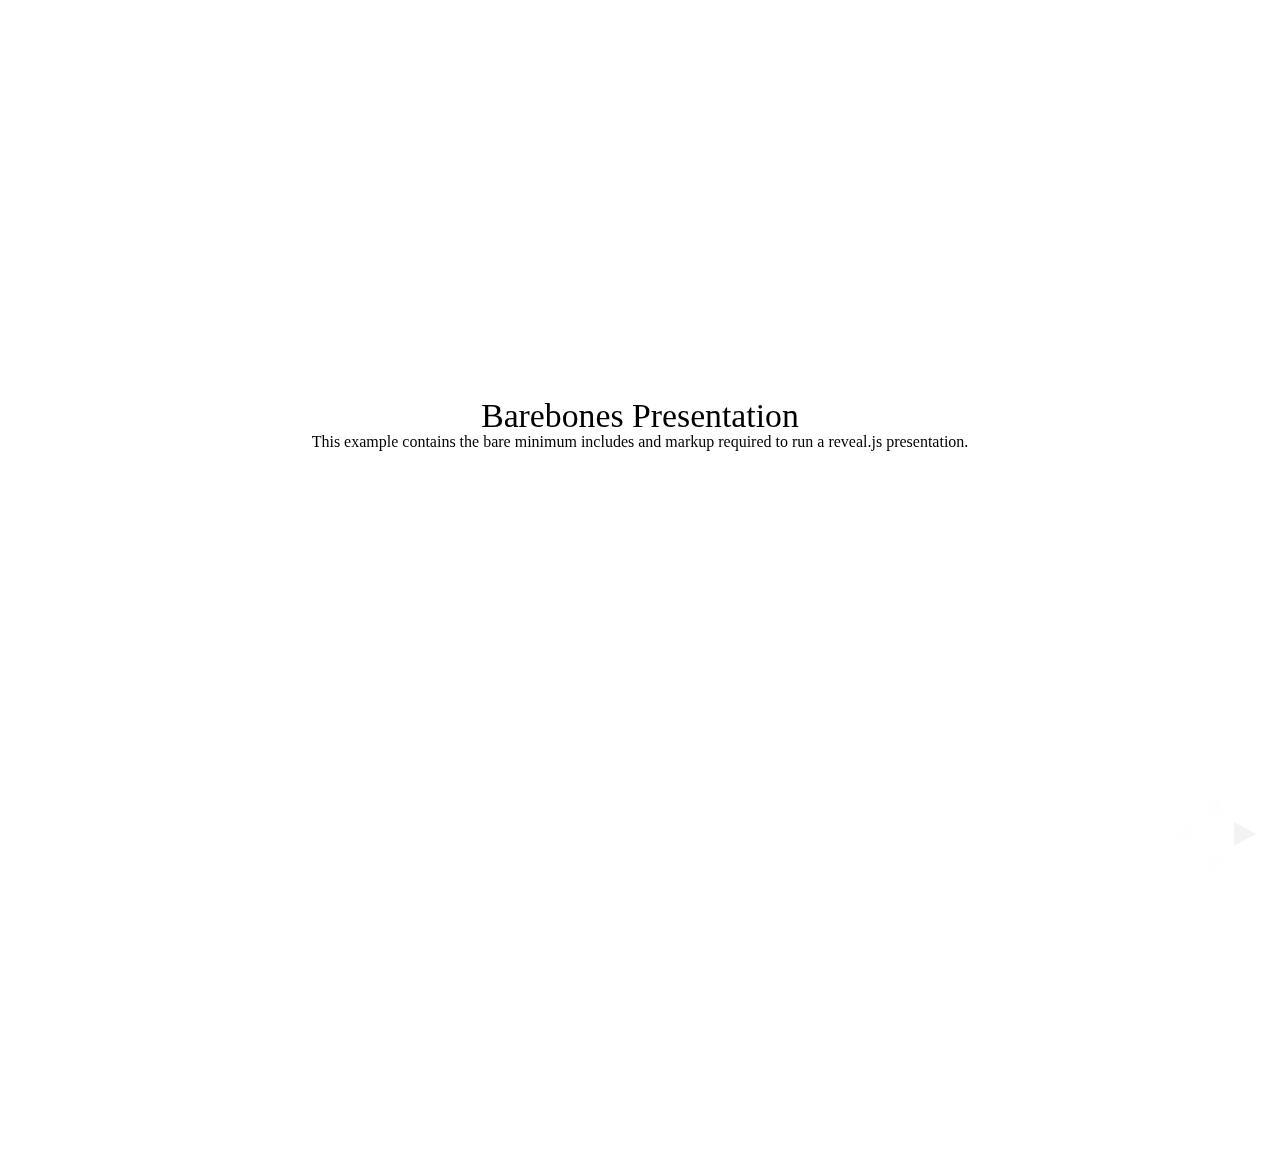
<file: slides/test/examples/barebones.html>
<!doctype html>
<html lang="en">

	<head>
		<meta charset="utf-8">

		<title>reveal.js - Barebones</title>

		<link rel="stylesheet" href="../../css/reveal.min.css">
	</head>

	<body>

		<div class="reveal">

			<div class="slides">

				<section>
					<h2>Barebones Presentation</h2>
					<p>This example contains the bare minimum includes and markup required to run a reveal.js presentation.</p>
				</section>

				<section>
					<h2>No Theme</h2>
					<p>There's no theme included, so it will fall back on browser defaults.</p>
				</section>

			</div>

		</div>

		<script src="../../js/reveal.min.js"></script>

		<script>

			Reveal.initialize();

		</script>

	</body>
</html>
</file>
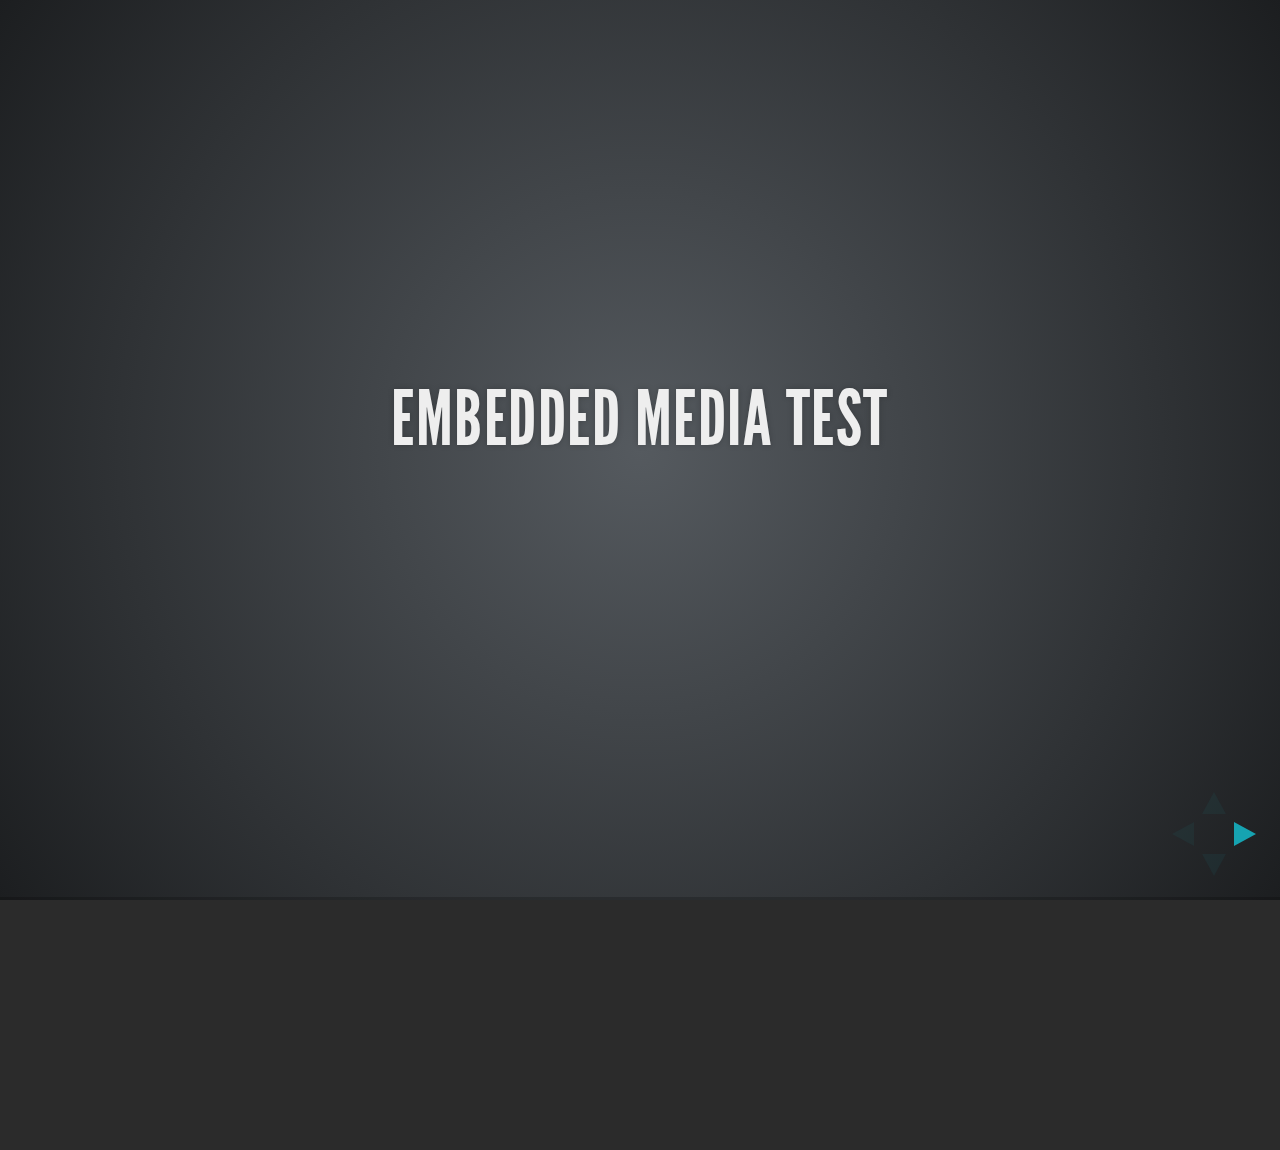
<file: slides/test/examples/embedded-media.html>
<!doctype html>
<html lang="en">

	<head>
		<meta charset="utf-8">

		<title>reveal.js - Embedded Media</title>

		<meta name="viewport" content="width=device-width, initial-scale=1.0, maximum-scale=1.0, user-scalable=no">

		<link rel="stylesheet" href="../../css/reveal.min.css">
		<link rel="stylesheet" href="../../css/theme/default.css" id="theme">
	</head>

	<body>

		<div class="reveal">

			<div class="slides">

				<section>
					<h2>Embedded Media Test</h2>
				</section>

				<section>
					<iframe data-autoplay width="420" height="345" src="http://www.youtube.com/embed/l3RQZ4mcr1c"></iframe>
				</section>

				<section>
					<h2>Empty Slide</h2>
				</section>

			</div>

		</div>

		<script src="../../lib/js/head.min.js"></script>
		<script src="../../js/reveal.min.js"></script>

		<script>

			Reveal.initialize({
				transition: 'linear'
			});

		</script>

	</body>
</html>
</file>
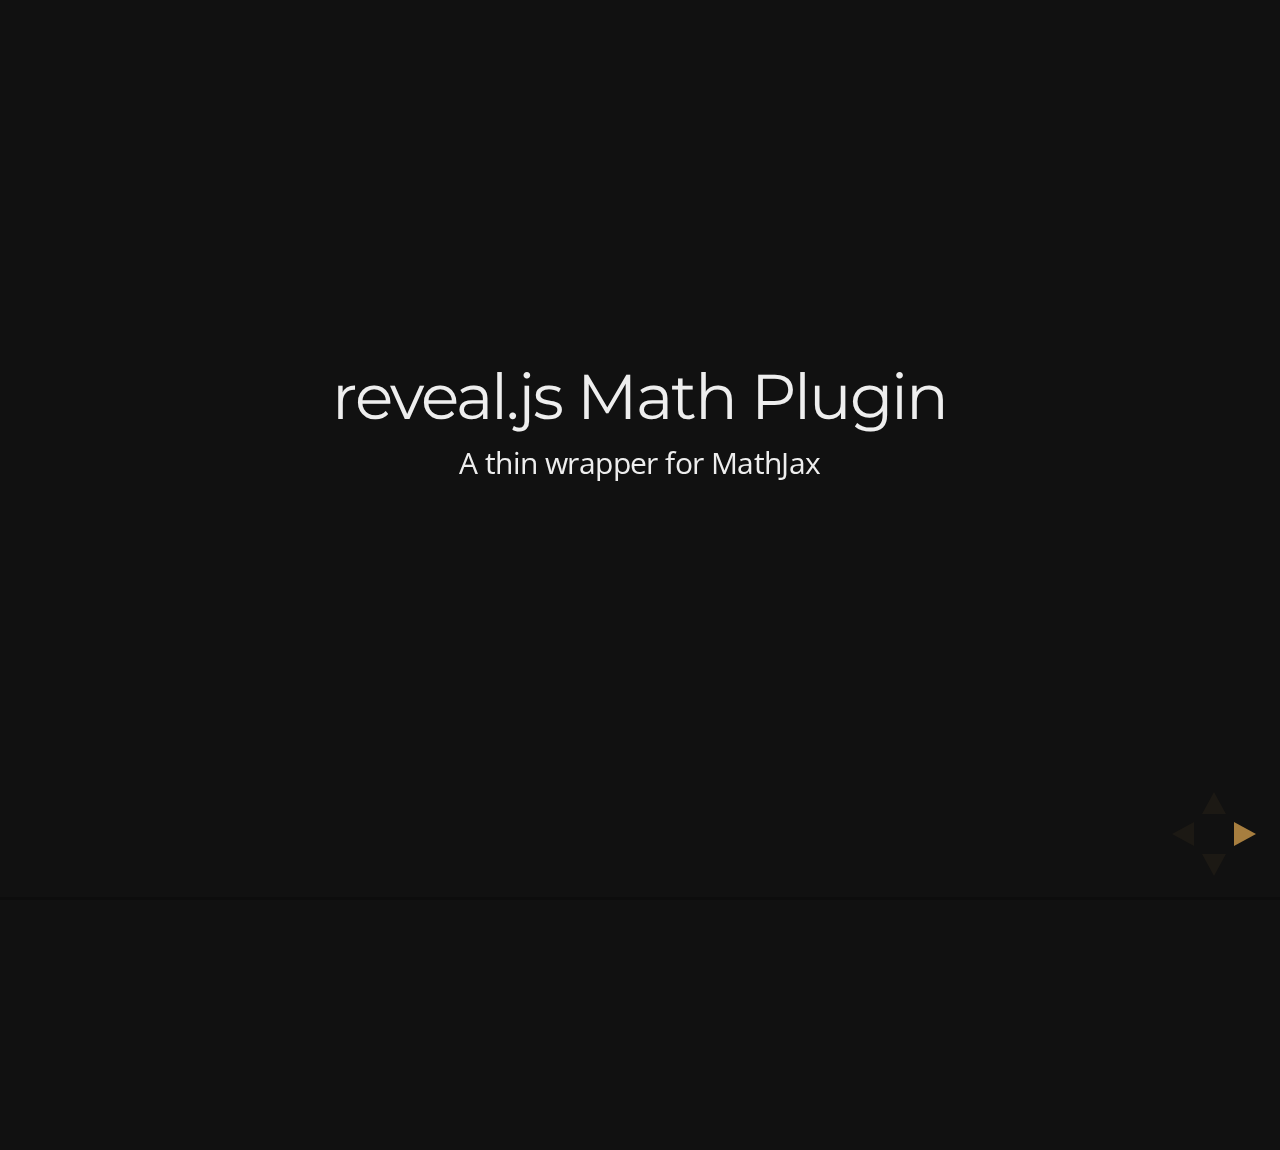
<file: slides/test/examples/math.html>
<!doctype html>
<html lang="en">

	<head>
		<meta charset="utf-8">

		<title>reveal.js - Math Plugin</title>

		<meta name="viewport" content="width=device-width, initial-scale=1.0, maximum-scale=1.0, user-scalable=no">

		<link rel="stylesheet" href="../../css/reveal.min.css">
		<link rel="stylesheet" href="../../css/theme/night.css" id="theme">
	</head>

	<body>

		<div class="reveal">

			<div class="slides">

				<section>
					<h2>reveal.js Math Plugin</h2>
					<p>A thin wrapper for MathJax</p>
				</section>

				<section>
					<h3>The Lorenz Equations</h3>

					\[\begin{aligned}
					\dot{x} &amp; = \sigma(y-x) \\
					\dot{y} &amp; = \rho x - y - xz \\
					\dot{z} &amp; = -\beta z + xy
					\end{aligned} \]
				</section>

				<section>
					<h3>The Cauchy-Schwarz Inequality</h3>

					<script type="math/tex; mode=display">
						\left( \sum_{k=1}^n a_k b_k \right)^2 \leq \left( \sum_{k=1}^n a_k^2 \right) \left( \sum_{k=1}^n b_k^2 \right)
					</script>
				</section>

				<section>
					<h3>A Cross Product Formula</h3>

					\[\mathbf{V}_1 \times \mathbf{V}_2 =  \begin{vmatrix}
					\mathbf{i} &amp; \mathbf{j} &amp; \mathbf{k} \\
					\frac{\partial X}{\partial u} &amp;  \frac{\partial Y}{\partial u} &amp; 0 \\
					\frac{\partial X}{\partial v} &amp;  \frac{\partial Y}{\partial v} &amp; 0
					\end{vmatrix}  \]
				</section>

				<section>
					<h3>The probability of getting \(k\) heads when flipping \(n\) coins is</h3>

					\[P(E)   = {n \choose k} p^k (1-p)^{ n-k} \]
				</section>

				<section>
					<h3>An Identity of Ramanujan</h3>

					\[ \frac{1}{\Bigl(\sqrt{\phi \sqrt{5}}-\phi\Bigr) e^{\frac25 \pi}} =
					1+\frac{e^{-2\pi}} {1+\frac{e^{-4\pi}} {1+\frac{e^{-6\pi}}
					{1+\frac{e^{-8\pi}} {1+\ldots} } } } \]
				</section>

				<section>
					<h3>A Rogers-Ramanujan Identity</h3>

					\[  1 +  \frac{q^2}{(1-q)}+\frac{q^6}{(1-q)(1-q^2)}+\cdots =
					\prod_{j=0}^{\infty}\frac{1}{(1-q^{5j+2})(1-q^{5j+3})}\]
				</section>

				<section>
					<h3>Maxwell&#8217;s Equations</h3>

					\[  \begin{aligned}
					\nabla \times \vec{\mathbf{B}} -\, \frac1c\, \frac{\partial\vec{\mathbf{E}}}{\partial t} &amp; = \frac{4\pi}{c}\vec{\mathbf{j}} \\   \nabla \cdot \vec{\mathbf{E}} &amp; = 4 \pi \rho \\
					\nabla \times \vec{\mathbf{E}}\, +\, \frac1c\, \frac{\partial\vec{\mathbf{B}}}{\partial t} &amp; = \vec{\mathbf{0}} \\
					\nabla \cdot \vec{\mathbf{B}} &amp; = 0 \end{aligned}
					\]
				</section>

				<section>
					<section>
						<h3>The Lorenz Equations</h3>

						<div class="fragment">
							\[\begin{aligned}
							\dot{x} &amp; = \sigma(y-x) \\
							\dot{y} &amp; = \rho x - y - xz \\
							\dot{z} &amp; = -\beta z + xy
							\end{aligned} \]
						</div>
					</section>

					<section>
						<h3>The Cauchy-Schwarz Inequality</h3>

						<div class="fragment">
							\[ \left( \sum_{k=1}^n a_k b_k \right)^2 \leq \left( \sum_{k=1}^n a_k^2 \right) \left( \sum_{k=1}^n b_k^2 \right) \]
						</div>
					</section>

					<section>
						<h3>A Cross Product Formula</h3>

						<div class="fragment">
							\[\mathbf{V}_1 \times \mathbf{V}_2 =  \begin{vmatrix}
							\mathbf{i} &amp; \mathbf{j} &amp; \mathbf{k} \\
							\frac{\partial X}{\partial u} &amp;  \frac{\partial Y}{\partial u} &amp; 0 \\
							\frac{\partial X}{\partial v} &amp;  \frac{\partial Y}{\partial v} &amp; 0
							\end{vmatrix}  \]
						</div>
					</section>

					<section>
						<h3>The probability of getting \(k\) heads when flipping \(n\) coins is</h3>

						<div class="fragment">
							\[P(E)   = {n \choose k} p^k (1-p)^{ n-k} \]
						</div>
					</section>

					<section>
						<h3>An Identity of Ramanujan</h3>

						<div class="fragment">
							\[ \frac{1}{\Bigl(\sqrt{\phi \sqrt{5}}-\phi\Bigr) e^{\frac25 \pi}} =
							1+\frac{e^{-2\pi}} {1+\frac{e^{-4\pi}} {1+\frac{e^{-6\pi}}
							{1+\frac{e^{-8\pi}} {1+\ldots} } } } \]
						</div>
					</section>

					<section>
						<h3>A Rogers-Ramanujan Identity</h3>

						<div class="fragment">
							\[  1 +  \frac{q^2}{(1-q)}+\frac{q^6}{(1-q)(1-q^2)}+\cdots =
							\prod_{j=0}^{\infty}\frac{1}{(1-q^{5j+2})(1-q^{5j+3})}\]
						</div>
					</section>

					<section>
						<h3>Maxwell&#8217;s Equations</h3>

						<div class="fragment">
							\[  \begin{aligned}
							\nabla \times \vec{\mathbf{B}} -\, \frac1c\, \frac{\partial\vec{\mathbf{E}}}{\partial t} &amp; = \frac{4\pi}{c}\vec{\mathbf{j}} \\   \nabla \cdot \vec{\mathbf{E}} &amp; = 4 \pi \rho \\
							\nabla \times \vec{\mathbf{E}}\, +\, \frac1c\, \frac{\partial\vec{\mathbf{B}}}{\partial t} &amp; = \vec{\mathbf{0}} \\
							\nabla \cdot \vec{\mathbf{B}} &amp; = 0 \end{aligned}
							\]
						</div>
					</section>
				</section>

			</div>

		</div>

		<script src="../../lib/js/head.min.js"></script>
		<script src="../../js/reveal.min.js"></script>

		<script>

			Reveal.initialize({
				history: true,
				transition: 'linear',

				math: {
					// mathjax: 'http://cdn.mathjax.org/mathjax/latest/MathJax.js',
					config: 'TeX-AMS_HTML-full'
				},

				dependencies: [
					{ src: '../../lib/js/classList.js' },
					{ src: '../../plugin/math/math.js', async: true }
				]
			});

		</script>

	</body>
</html>
</file>
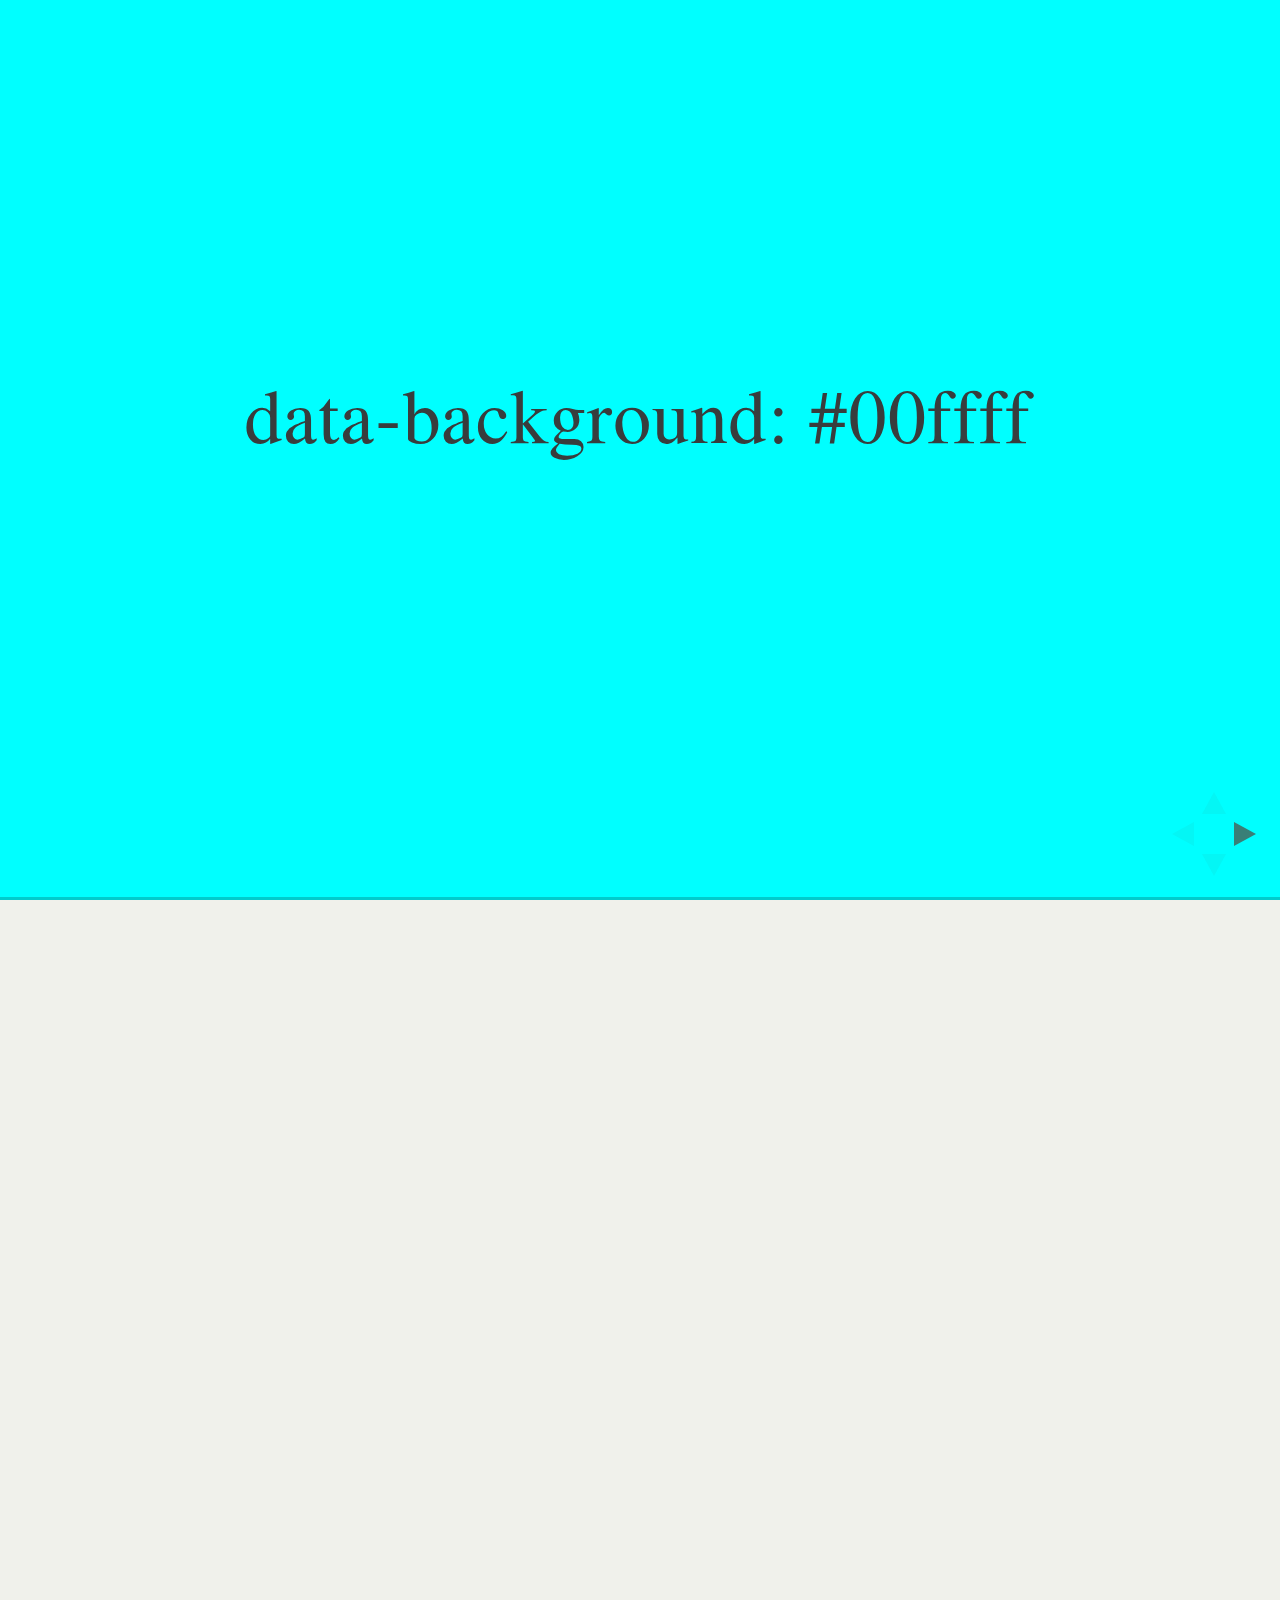
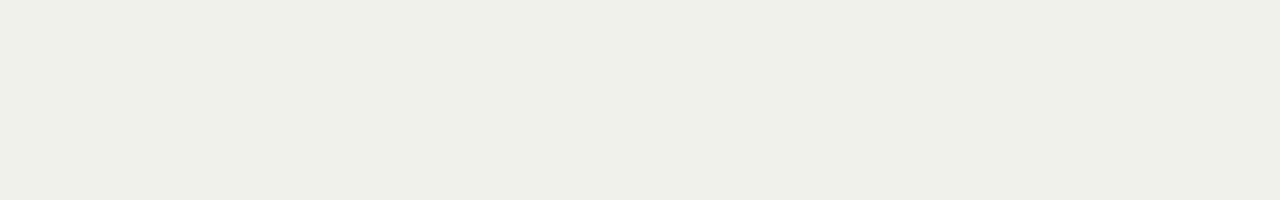
<file: slides/test/examples/slide-backgrounds.html>
<!doctype html>
<html lang="en">

	<head>
		<meta charset="utf-8">

		<title>reveal.js - Slide Backgrounds</title>

		<meta name="viewport" content="width=device-width, initial-scale=1.0, maximum-scale=1.0, user-scalable=no">

		<link rel="stylesheet" href="../../css/reveal.min.css">
		<link rel="stylesheet" href="../../css/theme/serif.css" id="theme">
	</head>

	<body>

		<div class="reveal">

			<div class="slides">

				<section data-background="#00ffff">
					<h2>data-background: #00ffff</h2>
				</section>

				<section data-background="#bb00bb">
					<h2>data-background: #bb00bb</h2>
				</section>

				<section>
					<section data-background="#ff0000">
						<h2>data-background: #ff0000</h2>
					</section>
					<section data-background="rgba(0, 0, 0, 0.2)">
						<h2>data-background: rgba(0, 0, 0, 0.2)</h2>
					</section>
					<section data-background="salmon">
						<h2>data-background: salmon</h2>
					</section>
				</section>

				<section data-background="rgba(0, 100, 100, 0.2)">
					<section>
						<h2>Background applied to stack</h2>
					</section>
					<section>
						<h2>Background applied to stack</h2>
					</section>
					<section data-background="rgba(100, 0, 0, 0.2)">
						<h2>Background applied to slide inside of stack</h2>
					</section>
				</section>

				<section data-background-transition="slide" data-background="assets/image1.png" style="background: rgba(255,255,255,0.9)">
					<h2>Background image</h2>
				</section>

				<section>
					<section data-background-transition="slide" data-background="assets/image1.png" style="background: rgba(255,255,255,0.9)">
						<h2>Background image</h2>
					</section>
					<section data-background-transition="slide" data-background="assets/image1.png" style="background: rgba(255,255,255,0.9)">
						<h2>Background image</h2>
					</section>
				</section>

				<section data-background="assets/image2.png" data-background-size="100px" data-background-repeat="repeat" data-background-color="#111" style="background: rgba(255,255,255,0.9)">
					<h2>Background image</h2>
					<pre>data-background-size="100px" data-background-repeat="repeat" data-background-color="#111"</pre>
				</section>

				<section data-background="#888888">
					<h2>Same background twice (1/2)</h2>
				</section>
				<section data-background="#888888">
					<h2>Same background twice (2/2)</h2>
				</section>

				<section>
					<section data-background="#417203">
						<h2>Same background twice vertical (1/2)</h2>
					</section>
					<section data-background="#417203">
						<h2>Same background twice vertical (2/2)</h2>
					</section>
				</section>

				<section data-background="#934f4d">
					<h2>Same background from horizontal to vertical (1/3)</h2>
				</section>
				<section>
					<section data-background="#934f4d">
						<h2>Same background from horizontal to vertical (2/3)</h2>
					</section>
					<section data-background="#934f4d">
						<h2>Same background from horizontal to vertical (3/3)</h2>
					</section>
				</section>

			</div>

		</div>

		<script src="../../lib/js/head.min.js"></script>
		<script src="../../js/reveal.min.js"></script>

		<script>

			// Full list of configuration options available here:
			// https://github.com/hakimel/reveal.js#configuration
			Reveal.initialize({
				center: true,
				// rtl: true,

				transition: 'linear',
				// transitionSpeed: 'slow',
				// backgroundTransition: 'slide'
			});

		</script>

	</body>
</html>
</file>
<file: stylesheets/styles.css>
@import url(https://fonts.googleapis.com/css?family=Lato:300italic,700italic,300,700);

body {
  padding:50px;
  font:14px/1.5 Lato, "Helvetica Neue", Helvetica, Arial, sans-serif;
  color:#777;
  font-weight:300;
}

h1, h2, h3, h4, h5, h6 {
  color:#222;
  margin:0 0 20px;
}

p, ul, ol, table, pre, dl {
  margin:0 0 20px;
}

h1, h2, h3 {
  line-height:1.1;
}

h1 {
  font-size:28px;
}

h2 {
  color:#393939;
}

h3, h4, h5, h6 {
  color:#494949;
}

a {
  color:#39c;
  font-weight:400;
  text-decoration:none;
}

a small {
  font-size:11px;
  color:#777;
  margin-top:-0.6em;
  display:block;
}

.wrapper {
  width:860px;
  margin:0 auto;
}

blockquote {
  border-left:1px solid #e5e5e5;
  margin:0;
  padding:0 0 0 20px;
  font-style:italic;
}

code, pre {
  font-family:Monaco, Bitstream Vera Sans Mono, Lucida Console, Terminal;
  color:#333;
  font-size:12px;
}

pre {
  padding:8px 15px;
  background: #f8f8f8;  
  border-radius:5px;
  border:1px solid #e5e5e5;
  overflow-x: auto;
}

table {
  width:100%;
  border-collapse:collapse;
}

th, td {
  text-align:left;
  padding:5px 10px;
  border-bottom:1px solid #e5e5e5;
}

dt {
  color:#444;
  font-weight:700;
}

th {
  color:#444;
}

img {
  max-width:100%;
}

header {
  width:270px;
  float:left;
  position:fixed;
}

header ul {
  list-style:none;
  height:40px;
  
  padding:0;
  
  background: #eee;
  background: -moz-linear-gradient(top, #f8f8f8 0%, #dddddd 100%);
  background: -webkit-gradient(linear, left top, left bottom, color-stop(0%,#f8f8f8), color-stop(100%,#dddddd));
  background: -webkit-linear-gradient(top, #f8f8f8 0%,#dddddd 100%);
  background: -o-linear-gradient(top, #f8f8f8 0%,#dddddd 100%);
  background: -ms-linear-gradient(top, #f8f8f8 0%,#dddddd 100%);
  background: linear-gradient(top, #f8f8f8 0%,#dddddd 100%);
  
  border-radius:5px;
  border:1px solid #d2d2d2;
  box-shadow:inset #fff 0 1px 0, inset rgba(0,0,0,0.03) 0 -1px 0;
  width:270px;
}

header li {
  width:89px;
  float:left;
  border-right:1px solid #d2d2d2;
  height:40px;
}

header ul a {
  line-height:1;
  font-size:11px;
  color:#999;
  display:block;
  text-align:center;
  padding-top:6px;
  height:40px;
}

strong {
  color:#222;
  font-weight:700;
}

header ul li + li {
  width:88px;
  border-left:1px solid #fff;
}

header ul li + li + li {
  border-right:none;
  width:89px;
}

header ul a strong {
  font-size:14px;
  display:block;
  color:#222;
}

section {
  width:500px;
  float:right;
  padding-bottom:50px;
}

small {
  font-size:11px;
}

hr {
  border:0;
  background:#e5e5e5;
  height:1px;
  margin:0 0 20px;
}

footer {
  width:270px;
  float:left;
  position:fixed;
  bottom:50px;
}

@media print, screen and (max-width: 960px) {
  
  div.wrapper {
    width:auto;
    margin:0;
  }
  
  header, section, footer {
    float:none;
    position:static;
    width:auto;
  }
  
  header {
    padding-right:320px;
  }
  
  section {
    border:1px solid #e5e5e5;
    border-width:1px 0;
    padding:20px 0;
    margin:0 0 20px;
  }
  
  header a small {
    display:inline;
  }
  
  header ul {
    position:absolute;
    right:50px;
    top:52px;
  }
}

@media print, screen and (max-width: 720px) {
  body {
    word-wrap:break-word;
  }
  
  header {
    padding:0;
  }
  
  header ul, header p.view {
    position:static;
  }
  
  pre, code {
    word-wrap:normal;
  }
}

@media print, screen and (max-width: 480px) {
  body {
    padding:15px;
  }
  
  header ul {
    display:none;
  }
}

@media print {
  body {
    padding:0.4in;
    font-size:12pt;
    color:#444;
  }
}
</file>
<file: stylesheets/pygment_trac.css>
.highlight  { background: #ffffff; }
.highlight .c { color: #999988; font-style: italic } /* Comment */
.highlight .err { color: #a61717; background-color: #e3d2d2 } /* Error */
.highlight .k { font-weight: bold } /* Keyword */
.highlight .o { font-weight: bold } /* Operator */
.highlight .cm { color: #999988; font-style: italic } /* Comment.Multiline */
.highlight .cp { color: #999999; font-weight: bold } /* Comment.Preproc */
.highlight .c1 { color: #999988; font-style: italic } /* Comment.Single */
.highlight .cs { color: #999999; font-weight: bold; font-style: italic } /* Comment.Special */
.highlight .gd { color: #000000; background-color: #ffdddd } /* Generic.Deleted */
.highlight .gd .x { color: #000000; background-color: #ffaaaa } /* Generic.Deleted.Specific */
.highlight .ge { font-style: italic } /* Generic.Emph */
.highlight .gr { color: #aa0000 } /* Generic.Error */
.highlight .gh { color: #999999 } /* Generic.Heading */
.highlight .gi { color: #000000; background-color: #ddffdd } /* Generic.Inserted */
.highlight .gi .x { color: #000000; background-color: #aaffaa } /* Generic.Inserted.Specific */
.highlight .go { color: #888888 } /* Generic.Output */
.highlight .gp { color: #555555 } /* Generic.Prompt */
.highlight .gs { font-weight: bold } /* Generic.Strong */
.highlight .gu { color: #800080; font-weight: bold; } /* Generic.Subheading */
.highlight .gt { color: #aa0000 } /* Generic.Traceback */
.highlight .kc { font-weight: bold } /* Keyword.Constant */
.highlight .kd { font-weight: bold } /* Keyword.Declaration */
.highlight .kn { font-weight: bold } /* Keyword.Namespace */
.highlight .kp { font-weight: bold } /* Keyword.Pseudo */
.highlight .kr { font-weight: bold } /* Keyword.Reserved */
.highlight .kt { color: #445588; font-weight: bold } /* Keyword.Type */
.highlight .m { color: #009999 } /* Literal.Number */
.highlight .s { color: #d14 } /* Literal.String */
.highlight .na { color: #008080 } /* Name.Attribute */
.highlight .nb { color: #0086B3 } /* Name.Builtin */
.highlight .nc { color: #445588; font-weight: bold } /* Name.Class */
.highlight .no { color: #008080 } /* Name.Constant */
.highlight .ni { color: #800080 } /* Name.Entity */
.highlight .ne { color: #990000; font-weight: bold } /* Name.Exception */
.highlight .nf { color: #990000; font-weight: bold } /* Name.Function */
.highlight .nn { color: #555555 } /* Name.Namespace */
.highlight .nt { color: #000080 } /* Name.Tag */
.highlight .nv { color: #008080 } /* Name.Variable */
.highlight .ow { font-weight: bold } /* Operator.Word */
.highlight .w { color: #bbbbbb } /* Text.Whitespace */
.highlight .mf { color: #009999 } /* Literal.Number.Float */
.highlight .mh { color: #009999 } /* Literal.Number.Hex */
.highlight .mi { color: #009999 } /* Literal.Number.Integer */
.highlight .mo { color: #009999 } /* Literal.Number.Oct */
.highlight .sb { color: #d14 } /* Literal.String.Backtick */
.highlight .sc { color: #d14 } /* Literal.String.Char */
.highlight .sd { color: #d14 } /* Literal.String.Doc */
.highlight .s2 { color: #d14 } /* Literal.String.Double */
.highlight .se { color: #d14 } /* Literal.String.Escape */
.highlight .sh { color: #d14 } /* Literal.String.Heredoc */
.highlight .si { color: #d14 } /* Literal.String.Interpol */
.highlight .sx { color: #d14 } /* Literal.String.Other */
.highlight .sr { color: #009926 } /* Literal.String.Regex */
.highlight .s1 { color: #d14 } /* Literal.String.Single */
.highlight .ss { color: #990073 } /* Literal.String.Symbol */
.highlight .bp { color: #999999 } /* Name.Builtin.Pseudo */
.highlight .vc { color: #008080 } /* Name.Variable.Class */
.highlight .vg { color: #008080 } /* Name.Variable.Global */
.highlight .vi { color: #008080 } /* Name.Variable.Instance */
.highlight .il { color: #009999 } /* Literal.Number.Integer.Long */

.type-csharp .highlight .k { color: #0000FF }
.type-csharp .highlight .kt { color: #0000FF }
.type-csharp .highlight .nf { color: #000000; font-weight: normal }
.type-csharp .highlight .nc { color: #2B91AF }
.type-csharp .highlight .nn { color: #000000 }
.type-csharp .highlight .s { color: #A31515 }
.type-csharp .highlight .sc { color: #A31515 }
</file>
<file: jquery/style.css>
body {
  color: #444;
  font-family: Helvetica,Arial,sans-serif;
}

.container {
  width: 960px;
  margin: 0 auto;
}
</file>
<file: slides/css/theme/simple.css>
@import url(https://fonts.googleapis.com/css?family=News+Cycle:400,700);
@import url(https://fonts.googleapis.com/css?family=Lato:400,700,400italic,700italic);
/**
 * A simple theme for reveal.js presentations, similar
 * to the default theme. The accent color is darkblue.
 *
 * This theme is Copyright (C) 2012 Owen Versteeg, https://github.com/StereotypicalApps. It is MIT licensed.
 * reveal.js is Copyright (C) 2011-2012 Hakim El Hattab, http://hakim.se
 */
/*********************************************
 * GLOBAL STYLES
 *********************************************/
body {
  background: white;
  background-color: white; }

.reveal {
  font-family: "Lato", sans-serif;
  font-size: 36px;
  font-weight: normal;
  letter-spacing: -0.02em;
  color: black; }

::selection {
  color: white;
  background: rgba(0, 0, 0, 0.99);
  text-shadow: none; }

/*********************************************
 * HEADERS
 *********************************************/
.reveal h1,
.reveal h2,
.reveal h3,
.reveal h4,
.reveal h5,
.reveal h6 {
  margin: 0 0 20px 0;
  color: black;
  font-family: "News Cycle", Impact, sans-serif;
  line-height: 0.9em;
  letter-spacing: 0.02em;
  text-transform: none;
  text-shadow: none; }

.reveal h1 {
  text-shadow: 0px 0px 6px rgba(0, 0, 0, 0.2); }

/*********************************************
 * LINKS
 *********************************************/
.reveal a:not(.image) {
  color: darkblue;
  text-decoration: none;
  -webkit-transition: color .15s ease;
  -moz-transition: color .15s ease;
  -ms-transition: color .15s ease;
  -o-transition: color .15s ease;
  transition: color .15s ease; }

.reveal a:not(.image):hover {
  color: #0000f1;
  text-shadow: none;
  border: none; }

.reveal .roll span:after {
  color: #fff;
  background: #00003f; }

/*********************************************
 * IMAGES
 *********************************************/
.reveal section img {
  margin: 15px 0px;
  background: rgba(255, 255, 255, 0.12);
  border: 4px solid black;
  box-shadow: 0 0 10px rgba(0, 0, 0, 0.15);
  -webkit-transition: all .2s linear;
  -moz-transition: all .2s linear;
  -ms-transition: all .2s linear;
  -o-transition: all .2s linear;
  transition: all .2s linear; }

.reveal a:hover img {
  background: rgba(255, 255, 255, 0.2);
  border-color: darkblue;
  box-shadow: 0 0 20px rgba(0, 0, 0, 0.55); }

/*********************************************
 * NAVIGATION CONTROLS
 *********************************************/
.reveal .controls div.navigate-left,
.reveal .controls div.navigate-left.enabled {
  border-right-color: darkblue; }

.reveal .controls div.navigate-right,
.reveal .controls div.navigate-right.enabled {
  border-left-color: darkblue; }

.reveal .controls div.navigate-up,
.reveal .controls div.navigate-up.enabled {
  border-bottom-color: darkblue; }

.reveal .controls div.navigate-down,
.reveal .controls div.navigate-down.enabled {
  border-top-color: darkblue; }

.reveal .controls div.navigate-left.enabled:hover {
  border-right-color: #0000f1; }

.reveal .controls div.navigate-right.enabled:hover {
  border-left-color: #0000f1; }

.reveal .controls div.navigate-up.enabled:hover {
  border-bottom-color: #0000f1; }

.reveal .controls div.navigate-down.enabled:hover {
  border-top-color: #0000f1; }

/*********************************************
 * PROGRESS BAR
 *********************************************/
.reveal .progress {
  background: rgba(0, 0, 0, 0.2); }

.reveal .progress span {
  background: darkblue;
  -webkit-transition: width 800ms cubic-bezier(0.26, 0.86, 0.44, 0.985);
  -moz-transition: width 800ms cubic-bezier(0.26, 0.86, 0.44, 0.985);
  -ms-transition: width 800ms cubic-bezier(0.26, 0.86, 0.44, 0.985);
  -o-transition: width 800ms cubic-bezier(0.26, 0.86, 0.44, 0.985);
  transition: width 800ms cubic-bezier(0.26, 0.86, 0.44, 0.985); }

/*********************************************
 * SLIDE NUMBER
 *********************************************/
.reveal .slide-number {
  color: darkblue; }
</file>
<file: slides/lib/css/zenburn.css>
/*

Zenburn style from voldmar.ru (c) Vladimir Epifanov <voldmar@voldmar.ru>
based on dark.css by Ivan Sagalaev

*/

pre code {
  display: block; padding: 0.5em;
  background: #3F3F3F;
  color: #DCDCDC;
}

pre .keyword,
pre .tag,
pre .css .class,
pre .css .id,
pre .lisp .title,
pre .nginx .title,
pre .request,
pre .status,
pre .clojure .attribute {
  color: #E3CEAB;
}

pre .django .template_tag,
pre .django .variable,
pre .django .filter .argument {
  color: #DCDCDC;
}

pre .number,
pre .date {
  color: #8CD0D3;
}

pre .dos .envvar,
pre .dos .stream,
pre .variable,
pre .apache .sqbracket {
  color: #EFDCBC;
}

pre .dos .flow,
pre .diff .change,
pre .python .exception,
pre .python .built_in,
pre .literal,
pre .tex .special {
  color: #EFEFAF;
}

pre .diff .chunk,
pre .subst {
  color: #8F8F8F;
}

pre .dos .keyword,
pre .python .decorator,
pre .title,
pre .haskell .type,
pre .diff .header,
pre .ruby .class .parent,
pre .apache .tag,
pre .nginx .built_in,
pre .tex .command,
pre .prompt {
    color: #efef8f;
}

pre .dos .winutils,
pre .ruby .symbol,
pre .ruby .symbol .string,
pre .ruby .string {
  color: #DCA3A3;
}

pre .diff .deletion,
pre .string,
pre .tag .value,
pre .preprocessor,
pre .built_in,
pre .sql .aggregate,
pre .javadoc,
pre .smalltalk .class,
pre .smalltalk .localvars,
pre .smalltalk .array,
pre .css .rules .value,
pre .attr_selector,
pre .pseudo,
pre .apache .cbracket,
pre .tex .formula {
  color: #CC9393;
}

pre .shebang,
pre .diff .addition,
pre .comment,
pre .java .annotation,
pre .template_comment,
pre .pi,
pre .doctype {
  color: #7F9F7F;
}

pre .coffeescript .javascript,
pre .javascript .xml,
pre .tex .formula,
pre .xml .javascript,
pre .xml .vbscript,
pre .xml .css,
pre .xml .cdata {
  opacity: 0.5;
}
</file>
<file: slides/css/reveal.css>
@charset "UTF-8";

/*!
 * reveal.js
 * http://lab.hakim.se/reveal-js
 * MIT licensed
 *
 * Copyright (C) 2014 Hakim El Hattab, http://hakim.se
 */


/*********************************************
 * RESET STYLES
 *********************************************/

html, body, .reveal div, .reveal span, .reveal applet, .reveal object, .reveal iframe,
.reveal h1, .reveal h2, .reveal h3, .reveal h4, .reveal h5, .reveal h6, .reveal p, .reveal blockquote, .reveal pre,
.reveal a, .reveal abbr, .reveal acronym, .reveal address, .reveal big, .reveal cite, .reveal code,
.reveal del, .reveal dfn, .reveal em, .reveal img, .reveal ins, .reveal kbd, .reveal q, .reveal s, .reveal samp,
.reveal small, .reveal strike, .reveal strong, .reveal sub, .reveal sup, .reveal tt, .reveal var,
.reveal b, .reveal u, .reveal i, .reveal center,
.reveal dl, .reveal dt, .reveal dd, .reveal ol, .reveal ul, .reveal li,
.reveal fieldset, .reveal form, .reveal label, .reveal legend,
.reveal table, .reveal caption, .reveal tbody, .reveal tfoot, .reveal thead, .reveal tr, .reveal th, .reveal td,
.reveal article, .reveal aside, .reveal canvas, .reveal details, .reveal embed,
.reveal figure, .reveal figcaption, .reveal footer, .reveal header, .reveal hgroup,
.reveal menu, .reveal nav, .reveal output, .reveal ruby, .reveal section, .reveal summary,
.reveal time, .reveal mark, .reveal audio, video {
	margin: 0;
	padding: 0;
	border: 0;
	font-size: 100%;
	font: inherit;
	vertical-align: baseline;
}

.reveal article, .reveal aside, .reveal details, .reveal figcaption, .reveal figure,
.reveal footer, .reveal header, .reveal hgroup, .reveal menu, .reveal nav, .reveal section {
	display: block;
}


/*********************************************
 * GLOBAL STYLES
 *********************************************/

html,
body {
	width: 100%;
	height: 100%;
	overflow: hidden;
}

body {
	position: relative;
	line-height: 1;
}

::selection {
	background: #FF5E99;
	color: #fff;
	text-shadow: none;
}


/*********************************************
 * HEADERS
 *********************************************/

.reveal h1,
.reveal h2,
.reveal h3,
.reveal h4,
.reveal h5,
.reveal h6 {
	-webkit-hyphens: auto;
	   -moz-hyphens: auto;
	        hyphens: auto;

	word-wrap: break-word;
	line-height: 1;
}

.reveal h1 { font-size: 3.77em; }
.reveal h2 { font-size: 2.11em;	}
.reveal h3 { font-size: 1.55em;	}
.reveal h4 { font-size: 1em;	}


/*********************************************
 * VIEW FRAGMENTS
 *********************************************/

.reveal .slides section .fragment {
	opacity: 0;

	-webkit-transition: all .2s ease;
	   -moz-transition: all .2s ease;
	    -ms-transition: all .2s ease;
	     -o-transition: all .2s ease;
	        transition: all .2s ease;
}
	.reveal .slides section .fragment.visible {
		opacity: 1;
	}

.reveal .slides section .fragment.grow {
	opacity: 1;
}
	.reveal .slides section .fragment.grow.visible {
		-webkit-transform: scale( 1.3 );
		   -moz-transform: scale( 1.3 );
		    -ms-transform: scale( 1.3 );
		     -o-transform: scale( 1.3 );
		        transform: scale( 1.3 );
	}

.reveal .slides section .fragment.shrink {
	opacity: 1;
}
	.reveal .slides section .fragment.shrink.visible {
		-webkit-transform: scale( 0.7 );
		   -moz-transform: scale( 0.7 );
		    -ms-transform: scale( 0.7 );
		     -o-transform: scale( 0.7 );
		        transform: scale( 0.7 );
	}

.reveal .slides section .fragment.zoom-in {
	opacity: 0;

	-webkit-transform: scale( 0.1 );
	   -moz-transform: scale( 0.1 );
	    -ms-transform: scale( 0.1 );
	     -o-transform: scale( 0.1 );
	        transform: scale( 0.1 );
}

	.reveal .slides section .fragment.zoom-in.visible {
		opacity: 1;

		-webkit-transform: scale( 1 );
		   -moz-transform: scale( 1 );
		    -ms-transform: scale( 1 );
		     -o-transform: scale( 1 );
		        transform: scale( 1 );
	}

.reveal .slides section .fragment.roll-in {
	opacity: 0;

	-webkit-transform: rotateX( 90deg );
	   -moz-transform: rotateX( 90deg );
	    -ms-transform: rotateX( 90deg );
	     -o-transform: rotateX( 90deg );
	        transform: rotateX( 90deg );
}
	.reveal .slides section .fragment.roll-in.visible {
		opacity: 1;

		-webkit-transform: rotateX( 0 );
		   -moz-transform: rotateX( 0 );
		    -ms-transform: rotateX( 0 );
		     -o-transform: rotateX( 0 );
		        transform: rotateX( 0 );
	}

.reveal .slides section .fragment.fade-out {
	opacity: 1;
}
	.reveal .slides section .fragment.fade-out.visible {
		opacity: 0;
	}

.reveal .slides section .fragment.semi-fade-out {
	opacity: 1;
}
	.reveal .slides section .fragment.semi-fade-out.visible {
		opacity: 0.5;
	}

.reveal .slides section .fragment.current-visible {
	opacity:0;
}

.reveal .slides section .fragment.current-visible.current-fragment {
	opacity:1;
}

.reveal .slides section .fragment.highlight-red,
.reveal .slides section .fragment.highlight-current-red,
.reveal .slides section .fragment.highlight-green,
.reveal .slides section .fragment.highlight-current-green,
.reveal .slides section .fragment.highlight-blue,
.reveal .slides section .fragment.highlight-current-blue {
	opacity: 1;
}
	.reveal .slides section .fragment.highlight-red.visible {
		color: #ff2c2d
	}
	.reveal .slides section .fragment.highlight-green.visible {
		color: #17ff2e;
	}
	.reveal .slides section .fragment.highlight-blue.visible {
		color: #1b91ff;
	}

.reveal .slides section .fragment.highlight-current-red.current-fragment {
	color: #ff2c2d
}
.reveal .slides section .fragment.highlight-current-green.current-fragment {
	color: #17ff2e;
}
.reveal .slides section .fragment.highlight-current-blue.current-fragment {
	color: #1b91ff;
}


/*********************************************
 * DEFAULT ELEMENT STYLES
 *********************************************/

/* Fixes issue in Chrome where italic fonts did not appear when printing to PDF */
.reveal:after {
  content: '';
  font-style: italic;
}

.reveal iframe {
	z-index: 1;
}

/* Ensure certain elements are never larger than the slide itself */
.reveal img,
.reveal video,
.reveal iframe {
	max-width: 95%;
	max-height: 95%;
}

/** Prevents layering issues in certain browser/transition combinations */
.reveal a {
	position: relative;
}

.reveal strong,
.reveal b {
	font-weight: bold;
}

.reveal em,
.reveal i {
	font-style: italic;
}

.reveal ol,
.reveal ul {
	display: inline-block;

	text-align: left;
	margin: 0 0 0 1em;
}

.reveal ol {
	list-style-type: decimal;
}

.reveal ul {
	list-style-type: disc;
}

.reveal ul ul {
	list-style-type: square;
}

.reveal ul ul ul {
	list-style-type: circle;
}

.reveal ul ul,
.reveal ul ol,
.reveal ol ol,
.reveal ol ul {
	display: block;
	margin-left: 40px;
}

.reveal p {
	margin-bottom: 10px;
	line-height: 1.2em;
}

.reveal q,
.reveal blockquote {
	quotes: none;
}

.reveal blockquote {
	display: block;
	position: relative;
	width: 70%;
	margin: 5px auto;
	padding: 5px;

	font-style: italic;
	background: rgba(255, 255, 255, 0.05);
	box-shadow: 0px 0px 2px rgba(0,0,0,0.2);
}
	.reveal blockquote p:first-child,
	.reveal blockquote p:last-child {
		display: inline-block;
	}

.reveal q {
	font-style: italic;
}

.reveal pre {
	display: block;
	position: relative;
	width: 90%;
	margin: 15px auto;

	text-align: left;
	font-size: 0.55em;
	font-family: monospace;
	line-height: 1.2em;

	word-wrap: break-word;

	box-shadow: 0px 0px 6px rgba(0,0,0,0.3);
}
.reveal code {
	font-family: monospace;
}
.reveal pre code {
	padding: 5px;
	overflow: auto;
	max-height: 400px;
	word-wrap: normal;
}
.reveal pre.stretch code {
	height: 100%;
	max-height: 100%;

	-webkit-box-sizing: border-box;
	   -moz-box-sizing: border-box;
	        box-sizing: border-box;
}

.reveal table th,
.reveal table td {
	text-align: left;
	padding-right: .3em;
}

.reveal table th {
	font-weight: bold;
}

.reveal sup {
	vertical-align: super;
}
.reveal sub {
	vertical-align: sub;
}

.reveal small {
	display: inline-block;
	font-size: 0.6em;
	line-height: 1.2em;
	vertical-align: top;
}

.reveal small * {
	vertical-align: top;
}

.reveal .stretch {
	max-width: none;
	max-height: none;
}


/*********************************************
 * CONTROLS
 *********************************************/

.reveal .controls {
	display: none;
	position: fixed;
	width: 110px;
	height: 110px;
	z-index: 30;
	right: 10px;
	bottom: 10px;
}

.reveal .controls div {
	position: absolute;
	opacity: 0.05;
	width: 0;
	height: 0;
	border: 12px solid transparent;

	-moz-transform: scale(.9999);

	-webkit-transition: all 0.2s ease;
	   -moz-transition: all 0.2s ease;
	    -ms-transition: all 0.2s ease;
	     -o-transition: all 0.2s ease;
	        transition: all 0.2s ease;
}

.reveal .controls div.enabled {
	opacity: 0.7;
	cursor: pointer;
}

.reveal .controls div.enabled:active {
	margin-top: 1px;
}

	.reveal .controls div.navigate-left {
		top: 42px;

		border-right-width: 22px;
		border-right-color: #eee;
	}
		.reveal .controls div.navigate-left.fragmented {
			opacity: 0.3;
		}

	.reveal .controls div.navigate-right {
		left: 74px;
		top: 42px;

		border-left-width: 22px;
		border-left-color: #eee;
	}
		.reveal .controls div.navigate-right.fragmented {
			opacity: 0.3;
		}

	.reveal .controls div.navigate-up {
		left: 42px;

		border-bottom-width: 22px;
		border-bottom-color: #eee;
	}
		.reveal .controls div.navigate-up.fragmented {
			opacity: 0.3;
		}

	.reveal .controls div.navigate-down {
		left: 42px;
		top: 74px;

		border-top-width: 22px;
		border-top-color: #eee;
	}
		.reveal .controls div.navigate-down.fragmented {
			opacity: 0.3;
		}


/*********************************************
 * PROGRESS BAR
 *********************************************/

.reveal .progress {
	position: fixed;
	display: none;
	height: 3px;
	width: 100%;
	bottom: 0;
	left: 0;
	z-index: 10;
}
	.reveal .progress:after {
		content: '';
		display: 'block';
		position: absolute;
		height: 20px;
		width: 100%;
		top: -20px;
	}
	.reveal .progress span {
		display: block;
		height: 100%;
		width: 0px;

		-webkit-transition: width 800ms cubic-bezier(0.260, 0.860, 0.440, 0.985);
		   -moz-transition: width 800ms cubic-bezier(0.260, 0.860, 0.440, 0.985);
		    -ms-transition: width 800ms cubic-bezier(0.260, 0.860, 0.440, 0.985);
		     -o-transition: width 800ms cubic-bezier(0.260, 0.860, 0.440, 0.985);
		        transition: width 800ms cubic-bezier(0.260, 0.860, 0.440, 0.985);
	}

/*********************************************
 * SLIDE NUMBER
 *********************************************/

.reveal .slide-number {
	position: fixed;
	display: block;
	right: 15px;
	bottom: 15px;
	opacity: 0.5;
	z-index: 31;
	font-size: 12px;
}

/*********************************************
 * SLIDES
 *********************************************/

.reveal {
	position: relative;
	width: 100%;
	height: 100%;

	-ms-touch-action: none;
}

.reveal .slides {
	position: absolute;
	width: 100%;
	height: 100%;
	left: 50%;
	top: 50%;

	overflow: visible;
	z-index: 1;
	text-align: center;

	-webkit-transition: -webkit-perspective .4s ease;
	   -moz-transition: -moz-perspective .4s ease;
	    -ms-transition: -ms-perspective .4s ease;
	     -o-transition: -o-perspective .4s ease;
	        transition: perspective .4s ease;

	-webkit-perspective: 600px;
	   -moz-perspective: 600px;
	    -ms-perspective: 600px;
	        perspective: 600px;

	-webkit-perspective-origin: 0px -100px;
	   -moz-perspective-origin: 0px -100px;
	    -ms-perspective-origin: 0px -100px;
	        perspective-origin: 0px -100px;
}

.reveal .slides>section {
	-ms-perspective: 600px;
}

.reveal .slides>section,
.reveal .slides>section>section {
	display: none;
	position: absolute;
	width: 100%;
	padding: 20px 0px;

	z-index: 10;
	line-height: 1.2em;
	font-weight: inherit;

	-webkit-transform-style: preserve-3d;
	   -moz-transform-style: preserve-3d;
	    -ms-transform-style: preserve-3d;
	        transform-style: preserve-3d;

	-webkit-transition: -webkit-transform-origin 800ms cubic-bezier(0.260, 0.860, 0.440, 0.985),
						-webkit-transform 800ms cubic-bezier(0.260, 0.860, 0.440, 0.985),
						visibility 800ms cubic-bezier(0.260, 0.860, 0.440, 0.985),
						opacity 800ms cubic-bezier(0.260, 0.860, 0.440, 0.985);
	   -moz-transition: -moz-transform-origin 800ms cubic-bezier(0.260, 0.860, 0.440, 0.985),
						-moz-transform 800ms cubic-bezier(0.260, 0.860, 0.440, 0.985),
						visibility 800ms cubic-bezier(0.260, 0.860, 0.440, 0.985),
						opacity 800ms cubic-bezier(0.260, 0.860, 0.440, 0.985);
	    -ms-transition: -ms-transform-origin 800ms cubic-bezier(0.260, 0.860, 0.440, 0.985),
						-ms-transform 800ms cubic-bezier(0.260, 0.860, 0.440, 0.985),
						visibility 800ms cubic-bezier(0.260, 0.860, 0.440, 0.985),
						opacity 800ms cubic-bezier(0.260, 0.860, 0.440, 0.985);
	     -o-transition: -o-transform-origin 800ms cubic-bezier(0.260, 0.860, 0.440, 0.985),
						-o-transform 800ms cubic-bezier(0.260, 0.860, 0.440, 0.985),
						visibility 800ms cubic-bezier(0.260, 0.860, 0.440, 0.985),
						opacity 800ms cubic-bezier(0.260, 0.860, 0.440, 0.985);
	        transition: transform-origin 800ms cubic-bezier(0.260, 0.860, 0.440, 0.985),
						transform 800ms cubic-bezier(0.260, 0.860, 0.440, 0.985),
						visibility 800ms cubic-bezier(0.260, 0.860, 0.440, 0.985),
						opacity 800ms cubic-bezier(0.260, 0.860, 0.440, 0.985);
}

/* Global transition speed settings */
.reveal[data-transition-speed="fast"] .slides section {
	-webkit-transition-duration: 400ms;
	   -moz-transition-duration: 400ms;
	    -ms-transition-duration: 400ms;
	        transition-duration: 400ms;
}
.reveal[data-transition-speed="slow"] .slides section {
	-webkit-transition-duration: 1200ms;
	   -moz-transition-duration: 1200ms;
	    -ms-transition-duration: 1200ms;
	        transition-duration: 1200ms;
}

/* Slide-specific transition speed overrides */
.reveal .slides section[data-transition-speed="fast"] {
	-webkit-transition-duration: 400ms;
	   -moz-transition-duration: 400ms;
	    -ms-transition-duration: 400ms;
	        transition-duration: 400ms;
}
.reveal .slides section[data-transition-speed="slow"] {
	-webkit-transition-duration: 1200ms;
	   -moz-transition-duration: 1200ms;
	    -ms-transition-duration: 1200ms;
	        transition-duration: 1200ms;
}

.reveal .slides>section {
	left: -50%;
	top: -50%;
}

.reveal .slides>section.stack {
	padding-top: 0;
	padding-bottom: 0;
}

.reveal .slides>section.present,
.reveal .slides>section>section.present {
	display: block;
	z-index: 11;
	opacity: 1;
}

.reveal.center,
.reveal.center .slides,
.reveal.center .slides section {
	min-height: auto !important;
}

/* Don't allow interaction with invisible slides */
.reveal .slides>section.future,
.reveal .slides>section>section.future,
.reveal .slides>section.past,
.reveal .slides>section>section.past {
	pointer-events: none;
}

.reveal.overview .slides>section,
.reveal.overview .slides>section>section {
	pointer-events: auto;
}



/*********************************************
 * DEFAULT TRANSITION
 *********************************************/

.reveal .slides>section[data-transition=default].past,
.reveal .slides>section.past {
	display: block;
	opacity: 0;

	-webkit-transform: translate3d(-100%, 0, 0) rotateY(-90deg) translate3d(-100%, 0, 0);
	   -moz-transform: translate3d(-100%, 0, 0) rotateY(-90deg) translate3d(-100%, 0, 0);
	    -ms-transform: translate3d(-100%, 0, 0) rotateY(-90deg) translate3d(-100%, 0, 0);
	        transform: translate3d(-100%, 0, 0) rotateY(-90deg) translate3d(-100%, 0, 0);
}
.reveal .slides>section[data-transition=default].future,
.reveal .slides>section.future {
	display: block;
	opacity: 0;

	-webkit-transform: translate3d(100%, 0, 0) rotateY(90deg) translate3d(100%, 0, 0);
	   -moz-transform: translate3d(100%, 0, 0) rotateY(90deg) translate3d(100%, 0, 0);
	    -ms-transform: translate3d(100%, 0, 0) rotateY(90deg) translate3d(100%, 0, 0);
	        transform: translate3d(100%, 0, 0) rotateY(90deg) translate3d(100%, 0, 0);
}

.reveal .slides>section>section[data-transition=default].past,
.reveal .slides>section>section.past {
	display: block;
	opacity: 0;

	-webkit-transform: translate3d(0, -300px, 0) rotateX(70deg) translate3d(0, -300px, 0);
	   -moz-transform: translate3d(0, -300px, 0) rotateX(70deg) translate3d(0, -300px, 0);
	    -ms-transform: translate3d(0, -300px, 0) rotateX(70deg) translate3d(0, -300px, 0);
	        transform: translate3d(0, -300px, 0) rotateX(70deg) translate3d(0, -300px, 0);
}
.reveal .slides>section>section[data-transition=default].future,
.reveal .slides>section>section.future {
	display: block;
	opacity: 0;

	-webkit-transform: translate3d(0, 300px, 0) rotateX(-70deg) translate3d(0, 300px, 0);
	   -moz-transform: translate3d(0, 300px, 0) rotateX(-70deg) translate3d(0, 300px, 0);
	    -ms-transform: translate3d(0, 300px, 0) rotateX(-70deg) translate3d(0, 300px, 0);
	        transform: translate3d(0, 300px, 0) rotateX(-70deg) translate3d(0, 300px, 0);
}


/*********************************************
 * CONCAVE TRANSITION
 *********************************************/

.reveal .slides>section[data-transition=concave].past,
.reveal.concave  .slides>section.past {
	-webkit-transform: translate3d(-100%, 0, 0) rotateY(90deg) translate3d(-100%, 0, 0);
	   -moz-transform: translate3d(-100%, 0, 0) rotateY(90deg) translate3d(-100%, 0, 0);
	    -ms-transform: translate3d(-100%, 0, 0) rotateY(90deg) translate3d(-100%, 0, 0);
	        transform: translate3d(-100%, 0, 0) rotateY(90deg) translate3d(-100%, 0, 0);
}
.reveal .slides>section[data-transition=concave].future,
.reveal.concave .slides>section.future {
	-webkit-transform: translate3d(100%, 0, 0) rotateY(-90deg) translate3d(100%, 0, 0);
	   -moz-transform: translate3d(100%, 0, 0) rotateY(-90deg) translate3d(100%, 0, 0);
	    -ms-transform: translate3d(100%, 0, 0) rotateY(-90deg) translate3d(100%, 0, 0);
	        transform: translate3d(100%, 0, 0) rotateY(-90deg) translate3d(100%, 0, 0);
}

.reveal .slides>section>section[data-transition=concave].past,
.reveal.concave .slides>section>section.past {
	-webkit-transform: translate3d(0, -80%, 0) rotateX(-70deg) translate3d(0, -80%, 0);
	   -moz-transform: translate3d(0, -80%, 0) rotateX(-70deg) translate3d(0, -80%, 0);
	    -ms-transform: translate3d(0, -80%, 0) rotateX(-70deg) translate3d(0, -80%, 0);
	        transform: translate3d(0, -80%, 0) rotateX(-70deg) translate3d(0, -80%, 0);
}
.reveal .slides>section>section[data-transition=concave].future,
.reveal.concave .slides>section>section.future {
	-webkit-transform: translate3d(0, 80%, 0) rotateX(70deg) translate3d(0, 80%, 0);
	   -moz-transform: translate3d(0, 80%, 0) rotateX(70deg) translate3d(0, 80%, 0);
	    -ms-transform: translate3d(0, 80%, 0) rotateX(70deg) translate3d(0, 80%, 0);
	        transform: translate3d(0, 80%, 0) rotateX(70deg) translate3d(0, 80%, 0);
}


/*********************************************
 * ZOOM TRANSITION
 *********************************************/

.reveal .slides>section[data-transition=zoom],
.reveal.zoom .slides>section {
	-webkit-transition-timing-function: ease;
	   -moz-transition-timing-function: ease;
	    -ms-transition-timing-function: ease;
	     -o-transition-timing-function: ease;
	        transition-timing-function: ease;
}

.reveal .slides>section[data-transition=zoom].past,
.reveal.zoom .slides>section.past {
	opacity: 0;
	visibility: hidden;

	-webkit-transform: scale(16);
	   -moz-transform: scale(16);
	    -ms-transform: scale(16);
	     -o-transform: scale(16);
	        transform: scale(16);
}
.reveal .slides>section[data-transition=zoom].future,
.reveal.zoom .slides>section.future {
	opacity: 0;
	visibility: hidden;

	-webkit-transform: scale(0.2);
	   -moz-transform: scale(0.2);
	    -ms-transform: scale(0.2);
	     -o-transform: scale(0.2);
	        transform: scale(0.2);
}

.reveal .slides>section>section[data-transition=zoom].past,
.reveal.zoom .slides>section>section.past {
	-webkit-transform: translate(0, -150%);
	   -moz-transform: translate(0, -150%);
	    -ms-transform: translate(0, -150%);
	     -o-transform: translate(0, -150%);
	        transform: translate(0, -150%);
}
.reveal .slides>section>section[data-transition=zoom].future,
.reveal.zoom .slides>section>section.future {
	-webkit-transform: translate(0, 150%);
	   -moz-transform: translate(0, 150%);
	    -ms-transform: translate(0, 150%);
	     -o-transform: translate(0, 150%);
	        transform: translate(0, 150%);
}


/*********************************************
 * LINEAR TRANSITION
 *********************************************/

.reveal.linear section {
	-webkit-backface-visibility: hidden;
	   -moz-backface-visibility: hidden;
	    -ms-backface-visibility: hidden;
	        backface-visibility: hidden;
}

.reveal .slides>section[data-transition=linear].past,
.reveal.linear .slides>section.past {
	-webkit-transform: translate(-150%, 0);
	   -moz-transform: translate(-150%, 0);
	    -ms-transform: translate(-150%, 0);
	     -o-transform: translate(-150%, 0);
	        transform: translate(-150%, 0);
}
.reveal .slides>section[data-transition=linear].future,
.reveal.linear .slides>section.future {
	-webkit-transform: translate(150%, 0);
	   -moz-transform: translate(150%, 0);
	    -ms-transform: translate(150%, 0);
	     -o-transform: translate(150%, 0);
	        transform: translate(150%, 0);
}

.reveal .slides>section>section[data-transition=linear].past,
.reveal.linear .slides>section>section.past {
	-webkit-transform: translate(0, -150%);
	   -moz-transform: translate(0, -150%);
	    -ms-transform: translate(0, -150%);
	     -o-transform: translate(0, -150%);
	        transform: translate(0, -150%);
}
.reveal .slides>section>section[data-transition=linear].future,
.reveal.linear .slides>section>section.future {
	-webkit-transform: translate(0, 150%);
	   -moz-transform: translate(0, 150%);
	    -ms-transform: translate(0, 150%);
	     -o-transform: translate(0, 150%);
	        transform: translate(0, 150%);
}


/*********************************************
 * CUBE TRANSITION
 *********************************************/

.reveal.cube .slides {
	-webkit-perspective: 1300px;
	   -moz-perspective: 1300px;
	    -ms-perspective: 1300px;
	        perspective: 1300px;
}

.reveal.cube .slides section {
	padding: 30px;
	min-height: 700px;

	-webkit-backface-visibility: hidden;
	   -moz-backface-visibility: hidden;
	    -ms-backface-visibility: hidden;
	        backface-visibility: hidden;

	-webkit-box-sizing: border-box;
	   -moz-box-sizing: border-box;
	        box-sizing: border-box;
}
	.reveal.center.cube .slides section {
		min-height: auto;
	}
	.reveal.cube .slides section:not(.stack):before {
		content: '';
		position: absolute;
		display: block;
		width: 100%;
		height: 100%;
		left: 0;
		top: 0;
		background: rgba(0,0,0,0.1);
		border-radius: 4px;

		-webkit-transform: translateZ( -20px );
		   -moz-transform: translateZ( -20px );
		    -ms-transform: translateZ( -20px );
		     -o-transform: translateZ( -20px );
		        transform: translateZ( -20px );
	}
	.reveal.cube .slides section:not(.stack):after {
		content: '';
		position: absolute;
		display: block;
		width: 90%;
		height: 30px;
		left: 5%;
		bottom: 0;
		background: none;
		z-index: 1;

		border-radius: 4px;
		box-shadow: 0px 95px 25px rgba(0,0,0,0.2);

		-webkit-transform: translateZ(-90px) rotateX( 65deg );
		   -moz-transform: translateZ(-90px) rotateX( 65deg );
		    -ms-transform: translateZ(-90px) rotateX( 65deg );
		     -o-transform: translateZ(-90px) rotateX( 65deg );
		        transform: translateZ(-90px) rotateX( 65deg );
	}

.reveal.cube .slides>section.stack {
	padding: 0;
	background: none;
}

.reveal.cube .slides>section.past {
	-webkit-transform-origin: 100% 0%;
	   -moz-transform-origin: 100% 0%;
	    -ms-transform-origin: 100% 0%;
	        transform-origin: 100% 0%;

	-webkit-transform: translate3d(-100%, 0, 0) rotateY(-90deg);
	   -moz-transform: translate3d(-100%, 0, 0) rotateY(-90deg);
	    -ms-transform: translate3d(-100%, 0, 0) rotateY(-90deg);
	        transform: translate3d(-100%, 0, 0) rotateY(-90deg);
}

.reveal.cube .slides>section.future {
	-webkit-transform-origin: 0% 0%;
	   -moz-transform-origin: 0% 0%;
	    -ms-transform-origin: 0% 0%;
	        transform-origin: 0% 0%;

	-webkit-transform: translate3d(100%, 0, 0) rotateY(90deg);
	   -moz-transform: translate3d(100%, 0, 0) rotateY(90deg);
	    -ms-transform: translate3d(100%, 0, 0) rotateY(90deg);
	        transform: translate3d(100%, 0, 0) rotateY(90deg);
}

.reveal.cube .slides>section>section.past {
	-webkit-transform-origin: 0% 100%;
	   -moz-transform-origin: 0% 100%;
	    -ms-transform-origin: 0% 100%;
	        transform-origin: 0% 100%;

	-webkit-transform: translate3d(0, -100%, 0) rotateX(90deg);
	   -moz-transform: translate3d(0, -100%, 0) rotateX(90deg);
	    -ms-transform: translate3d(0, -100%, 0) rotateX(90deg);
	        transform: translate3d(0, -100%, 0) rotateX(90deg);
}

.reveal.cube .slides>section>section.future {
	-webkit-transform-origin: 0% 0%;
	   -moz-transform-origin: 0% 0%;
	    -ms-transform-origin: 0% 0%;
	        transform-origin: 0% 0%;

	-webkit-transform: translate3d(0, 100%, 0) rotateX(-90deg);
	   -moz-transform: translate3d(0, 100%, 0) rotateX(-90deg);
	    -ms-transform: translate3d(0, 100%, 0) rotateX(-90deg);
	        transform: translate3d(0, 100%, 0) rotateX(-90deg);
}


/*********************************************
 * PAGE TRANSITION
 *********************************************/

.reveal.page .slides {
	-webkit-perspective-origin: 0% 50%;
	   -moz-perspective-origin: 0% 50%;
	    -ms-perspective-origin: 0% 50%;
	        perspective-origin: 0% 50%;

	-webkit-perspective: 3000px;
	   -moz-perspective: 3000px;
	    -ms-perspective: 3000px;
	        perspective: 3000px;
}

.reveal.page .slides section {
	padding: 30px;
	min-height: 700px;

	-webkit-box-sizing: border-box;
	   -moz-box-sizing: border-box;
	        box-sizing: border-box;
}
	.reveal.page .slides section.past {
		z-index: 12;
	}
	.reveal.page .slides section:not(.stack):before {
		content: '';
		position: absolute;
		display: block;
		width: 100%;
		height: 100%;
		left: 0;
		top: 0;
		background: rgba(0,0,0,0.1);

		-webkit-transform: translateZ( -20px );
		   -moz-transform: translateZ( -20px );
		    -ms-transform: translateZ( -20px );
		     -o-transform: translateZ( -20px );
		        transform: translateZ( -20px );
	}
	.reveal.page .slides section:not(.stack):after {
		content: '';
		position: absolute;
		display: block;
		width: 90%;
		height: 30px;
		left: 5%;
		bottom: 0;
		background: none;
		z-index: 1;

		border-radius: 4px;
		box-shadow: 0px 95px 25px rgba(0,0,0,0.2);

		-webkit-transform: translateZ(-90px) rotateX( 65deg );
	}

.reveal.page .slides>section.stack {
	padding: 0;
	background: none;
}

.reveal.page .slides>section.past {
	-webkit-transform-origin: 0% 0%;
	   -moz-transform-origin: 0% 0%;
	    -ms-transform-origin: 0% 0%;
	        transform-origin: 0% 0%;

	-webkit-transform: translate3d(-40%, 0, 0) rotateY(-80deg);
	   -moz-transform: translate3d(-40%, 0, 0) rotateY(-80deg);
	    -ms-transform: translate3d(-40%, 0, 0) rotateY(-80deg);
	        transform: translate3d(-40%, 0, 0) rotateY(-80deg);
}

.reveal.page .slides>section.future {
	-webkit-transform-origin: 100% 0%;
	   -moz-transform-origin: 100% 0%;
	    -ms-transform-origin: 100% 0%;
	        transform-origin: 100% 0%;

	-webkit-transform: translate3d(0, 0, 0);
	   -moz-transform: translate3d(0, 0, 0);
	    -ms-transform: translate3d(0, 0, 0);
	        transform: translate3d(0, 0, 0);
}

.reveal.page .slides>section>section.past {
	-webkit-transform-origin: 0% 0%;
	   -moz-transform-origin: 0% 0%;
	    -ms-transform-origin: 0% 0%;
	        transform-origin: 0% 0%;

	-webkit-transform: translate3d(0, -40%, 0) rotateX(80deg);
	   -moz-transform: translate3d(0, -40%, 0) rotateX(80deg);
	    -ms-transform: translate3d(0, -40%, 0) rotateX(80deg);
	        transform: translate3d(0, -40%, 0) rotateX(80deg);
}

.reveal.page .slides>section>section.future {
	-webkit-transform-origin: 0% 100%;
	   -moz-transform-origin: 0% 100%;
	    -ms-transform-origin: 0% 100%;
	        transform-origin: 0% 100%;

	-webkit-transform: translate3d(0, 0, 0);
	   -moz-transform: translate3d(0, 0, 0);
	    -ms-transform: translate3d(0, 0, 0);
	        transform: translate3d(0, 0, 0);
}


/*********************************************
 * FADE TRANSITION
 *********************************************/

.reveal .slides section[data-transition=fade],
.reveal.fade .slides section,
.reveal.fade .slides>section>section {
    -webkit-transform: none;
	   -moz-transform: none;
	    -ms-transform: none;
	     -o-transform: none;
	        transform: none;

	-webkit-transition: opacity 0.5s;
	   -moz-transition: opacity 0.5s;
	    -ms-transition: opacity 0.5s;
	     -o-transition: opacity 0.5s;
	        transition: opacity 0.5s;
}


.reveal.fade.overview .slides section,
.reveal.fade.overview .slides>section>section,
.reveal.fade.overview-deactivating .slides section,
.reveal.fade.overview-deactivating .slides>section>section {
	-webkit-transition: none;
	   -moz-transition: none;
	    -ms-transition: none;
	     -o-transition: none;
	        transition: none;
}


/*********************************************
 * NO TRANSITION
 *********************************************/

.reveal .slides section[data-transition=none],
.reveal.none .slides section {
	-webkit-transform: none;
	   -moz-transform: none;
	    -ms-transform: none;
	     -o-transform: none;
	        transform: none;

	-webkit-transition: none;
	   -moz-transition: none;
	    -ms-transition: none;
	     -o-transition: none;
	        transition: none;
}


/*********************************************
 * OVERVIEW
 *********************************************/

.reveal.overview .slides {
	-webkit-perspective-origin: 0% 0%;
	   -moz-perspective-origin: 0% 0%;
	    -ms-perspective-origin: 0% 0%;
	        perspective-origin: 0% 0%;

	-webkit-perspective: 700px;
	   -moz-perspective: 700px;
	    -ms-perspective: 700px;
	        perspective: 700px;
}

.reveal.overview .slides section {
	height: 600px;
	top: -300px !important;
	overflow: hidden;
	opacity: 1 !important;
	visibility: visible !important;
	cursor: pointer;
	background: rgba(0,0,0,0.1);
}
.reveal.overview .slides section .fragment {
	opacity: 1;
}
.reveal.overview .slides section:after,
.reveal.overview .slides section:before {
	display: none !important;
}
.reveal.overview .slides section>section {
	opacity: 1;
	cursor: pointer;
}
	.reveal.overview .slides section:hover {
		background: rgba(0,0,0,0.3);
	}
	.reveal.overview .slides section.present {
		background: rgba(0,0,0,0.3);
	}
.reveal.overview .slides>section.stack {
	padding: 0;
	top: 0 !important;
	background: none;
	overflow: visible;
}


/*********************************************
 * PAUSED MODE
 *********************************************/

.reveal .pause-overlay {
	position: absolute;
	top: 0;
	left: 0;
	width: 100%;
	height: 100%;
	background: black;
	visibility: hidden;
	opacity: 0;
	z-index: 100;

	-webkit-transition: all 1s ease;
	   -moz-transition: all 1s ease;
	    -ms-transition: all 1s ease;
	     -o-transition: all 1s ease;
	        transition: all 1s ease;
}
.reveal.paused .pause-overlay {
	visibility: visible;
	opacity: 1;
}


/*********************************************
 * FALLBACK
 *********************************************/

.no-transforms {
	overflow-y: auto;
}

.no-transforms .reveal .slides {
	position: relative;
	width: 80%;
	height: auto !important;
	top: 0;
	left: 50%;
	margin: 0;
	text-align: center;
}

.no-transforms .reveal .controls,
.no-transforms .reveal .progress {
	display: none !important;
}

.no-transforms .reveal .slides section {
	display: block !important;
	opacity: 1 !important;
	position: relative !important;
	height: auto;
	min-height: auto;
	top: 0;
	left: -50%;
	margin: 70px 0;

	-webkit-transform: none;
	   -moz-transform: none;
	    -ms-transform: none;
	     -o-transform: none;
	        transform: none;
}

.no-transforms .reveal .slides section section {
	left: 0;
}

.reveal .no-transition,
.reveal .no-transition * {
	-webkit-transition: none !important;
	   -moz-transition: none !important;
	    -ms-transition: none !important;
	     -o-transition: none !important;
	        transition: none !important;
}


/*********************************************
 * BACKGROUND STATES [DEPRECATED]
 *********************************************/

.reveal .state-background {
	position: absolute;
	width: 100%;
	height: 100%;
	background: rgba( 0, 0, 0, 0 );

	-webkit-transition: background 800ms ease;
	   -moz-transition: background 800ms ease;
	    -ms-transition: background 800ms ease;
	     -o-transition: background 800ms ease;
	        transition: background 800ms ease;
}
.alert .reveal .state-background {
	background: rgba( 200, 50, 30, 0.6 );
}
.soothe .reveal .state-background {
	background: rgba( 50, 200, 90, 0.4 );
}
.blackout .reveal .state-background {
	background: rgba( 0, 0, 0, 0.6 );
}
.whiteout .reveal .state-background {
	background: rgba( 255, 255, 255, 0.6 );
}
.cobalt .reveal .state-background {
	background: rgba( 22, 152, 213, 0.6 );
}
.mint .reveal .state-background {
	background: rgba( 22, 213, 75, 0.6 );
}
.submerge .reveal .state-background {
	background: rgba( 12, 25, 77, 0.6);
}
.lila .reveal .state-background {
	background: rgba( 180, 50, 140, 0.6 );
}
.sunset .reveal .state-background {
	background: rgba( 255, 122, 0, 0.6 );
}


/*********************************************
 * PER-SLIDE BACKGROUNDS
 *********************************************/

.reveal>.backgrounds {
	position: absolute;
	width: 100%;
	height: 100%;

	-webkit-perspective: 600px;
	   -moz-perspective: 600px;
	    -ms-perspective: 600px;
	        perspective: 600px;
}
	.reveal .slide-background {
		position: absolute;
		width: 100%;
		height: 100%;
		opacity: 0;
		visibility: hidden;

		background-color: rgba( 0, 0, 0, 0 );
		background-position: 50% 50%;
		background-repeat: no-repeat;
		background-size: cover;

		-webkit-transition: all 800ms cubic-bezier(0.260, 0.860, 0.440, 0.985);
		   -moz-transition: all 800ms cubic-bezier(0.260, 0.860, 0.440, 0.985);
		    -ms-transition: all 800ms cubic-bezier(0.260, 0.860, 0.440, 0.985);
		     -o-transition: all 800ms cubic-bezier(0.260, 0.860, 0.440, 0.985);
		        transition: all 800ms cubic-bezier(0.260, 0.860, 0.440, 0.985);
	}
	.reveal .slide-background.present {
		opacity: 1;
		visibility: visible;
	}

	.print-pdf .reveal .slide-background {
		opacity: 1 !important;
		visibility: visible !important;
	}

/* Immediate transition style */
.reveal[data-background-transition=none]>.backgrounds .slide-background,
.reveal>.backgrounds .slide-background[data-background-transition=none] {
	-webkit-transition: none;
	   -moz-transition: none;
	    -ms-transition: none;
	     -o-transition: none;
	        transition: none;
}

/* 2D slide */
.reveal[data-background-transition=slide]>.backgrounds .slide-background,
.reveal>.backgrounds .slide-background[data-background-transition=slide] {
	opacity: 1;

	-webkit-backface-visibility: hidden;
	   -moz-backface-visibility: hidden;
	    -ms-backface-visibility: hidden;
	        backface-visibility: hidden;
}
	.reveal[data-background-transition=slide]>.backgrounds .slide-background.past,
	.reveal>.backgrounds .slide-background.past[data-background-transition=slide] {
		-webkit-transform: translate(-100%, 0);
		   -moz-transform: translate(-100%, 0);
		    -ms-transform: translate(-100%, 0);
		     -o-transform: translate(-100%, 0);
		        transform: translate(-100%, 0);
	}
	.reveal[data-background-transition=slide]>.backgrounds .slide-background.future,
	.reveal>.backgrounds .slide-background.future[data-background-transition=slide] {
		-webkit-transform: translate(100%, 0);
		   -moz-transform: translate(100%, 0);
		    -ms-transform: translate(100%, 0);
		     -o-transform: translate(100%, 0);
		        transform: translate(100%, 0);
	}

	.reveal[data-background-transition=slide]>.backgrounds .slide-background>.slide-background.past,
	.reveal>.backgrounds .slide-background>.slide-background.past[data-background-transition=slide] {
		-webkit-transform: translate(0, -100%);
		   -moz-transform: translate(0, -100%);
		    -ms-transform: translate(0, -100%);
		     -o-transform: translate(0, -100%);
		        transform: translate(0, -100%);
	}
	.reveal[data-background-transition=slide]>.backgrounds .slide-background>.slide-background.future,
	.reveal>.backgrounds .slide-background>.slide-background.future[data-background-transition=slide] {
		-webkit-transform: translate(0, 100%);
		   -moz-transform: translate(0, 100%);
		    -ms-transform: translate(0, 100%);
		     -o-transform: translate(0, 100%);
		        transform: translate(0, 100%);
	}


/* Convex */
.reveal[data-background-transition=convex]>.backgrounds .slide-background.past,
.reveal>.backgrounds .slide-background.past[data-background-transition=convex] {
	opacity: 0;

	-webkit-transform: translate3d(-100%, 0, 0) rotateY(-90deg) translate3d(-100%, 0, 0);
	   -moz-transform: translate3d(-100%, 0, 0) rotateY(-90deg) translate3d(-100%, 0, 0);
	    -ms-transform: translate3d(-100%, 0, 0) rotateY(-90deg) translate3d(-100%, 0, 0);
	        transform: translate3d(-100%, 0, 0) rotateY(-90deg) translate3d(-100%, 0, 0);
}
.reveal[data-background-transition=convex]>.backgrounds .slide-background.future,
.reveal>.backgrounds .slide-background.future[data-background-transition=convex] {
	opacity: 0;

	-webkit-transform: translate3d(100%, 0, 0) rotateY(90deg) translate3d(100%, 0, 0);
	   -moz-transform: translate3d(100%, 0, 0) rotateY(90deg) translate3d(100%, 0, 0);
	    -ms-transform: translate3d(100%, 0, 0) rotateY(90deg) translate3d(100%, 0, 0);
	        transform: translate3d(100%, 0, 0) rotateY(90deg) translate3d(100%, 0, 0);
}

.reveal[data-background-transition=convex]>.backgrounds .slide-background>.slide-background.past,
.reveal>.backgrounds .slide-background>.slide-background.past[data-background-transition=convex] {
	opacity: 0;

	-webkit-transform: translate3d(0, -100%, 0) rotateX(90deg) translate3d(0, -100%, 0);
	   -moz-transform: translate3d(0, -100%, 0) rotateX(90deg) translate3d(0, -100%, 0);
	    -ms-transform: translate3d(0, -100%, 0) rotateX(90deg) translate3d(0, -100%, 0);
	        transform: translate3d(0, -100%, 0) rotateX(90deg) translate3d(0, -100%, 0);
}
.reveal[data-background-transition=convex]>.backgrounds .slide-background>.slide-background.future,
.reveal>.backgrounds .slide-background>.slide-background.future[data-background-transition=convex] {
	opacity: 0;

	-webkit-transform: translate3d(0, 100%, 0) rotateX(-90deg) translate3d(0, 100%, 0);
	   -moz-transform: translate3d(0, 100%, 0) rotateX(-90deg) translate3d(0, 100%, 0);
	    -ms-transform: translate3d(0, 100%, 0) rotateX(-90deg) translate3d(0, 100%, 0);
	        transform: translate3d(0, 100%, 0) rotateX(-90deg) translate3d(0, 100%, 0);
}


/* Concave */
.reveal[data-background-transition=concave]>.backgrounds .slide-background.past,
.reveal>.backgrounds .slide-background.past[data-background-transition=concave] {
	opacity: 0;

	-webkit-transform: translate3d(-100%, 0, 0) rotateY(90deg) translate3d(-100%, 0, 0);
	   -moz-transform: translate3d(-100%, 0, 0) rotateY(90deg) translate3d(-100%, 0, 0);
	    -ms-transform: translate3d(-100%, 0, 0) rotateY(90deg) translate3d(-100%, 0, 0);
	        transform: translate3d(-100%, 0, 0) rotateY(90deg) translate3d(-100%, 0, 0);
}
.reveal[data-background-transition=concave]>.backgrounds .slide-background.future,
.reveal>.backgrounds .slide-background.future[data-background-transition=concave] {
	opacity: 0;

	-webkit-transform: translate3d(100%, 0, 0) rotateY(-90deg) translate3d(100%, 0, 0);
	   -moz-transform: translate3d(100%, 0, 0) rotateY(-90deg) translate3d(100%, 0, 0);
	    -ms-transform: translate3d(100%, 0, 0) rotateY(-90deg) translate3d(100%, 0, 0);
	        transform: translate3d(100%, 0, 0) rotateY(-90deg) translate3d(100%, 0, 0);
}

.reveal[data-background-transition=concave]>.backgrounds .slide-background>.slide-background.past,
.reveal>.backgrounds .slide-background>.slide-background.past[data-background-transition=concave] {
	opacity: 0;

	-webkit-transform: translate3d(0, -100%, 0) rotateX(-90deg) translate3d(0, -100%, 0);
	   -moz-transform: translate3d(0, -100%, 0) rotateX(-90deg) translate3d(0, -100%, 0);
	    -ms-transform: translate3d(0, -100%, 0) rotateX(-90deg) translate3d(0, -100%, 0);
	        transform: translate3d(0, -100%, 0) rotateX(-90deg) translate3d(0, -100%, 0);
}
.reveal[data-background-transition=concave]>.backgrounds .slide-background>.slide-background.future,
.reveal>.backgrounds .slide-background>.slide-background.future[data-background-transition=concave] {
	opacity: 0;

	-webkit-transform: translate3d(0, 100%, 0) rotateX(90deg) translate3d(0, 100%, 0);
	   -moz-transform: translate3d(0, 100%, 0) rotateX(90deg) translate3d(0, 100%, 0);
	    -ms-transform: translate3d(0, 100%, 0) rotateX(90deg) translate3d(0, 100%, 0);
	        transform: translate3d(0, 100%, 0) rotateX(90deg) translate3d(0, 100%, 0);
}

/* Zoom */
.reveal[data-background-transition=zoom]>.backgrounds .slide-background,
.reveal>.backgrounds .slide-background[data-background-transition=zoom] {
	-webkit-transition-timing-function: ease;
	   -moz-transition-timing-function: ease;
	    -ms-transition-timing-function: ease;
	     -o-transition-timing-function: ease;
	        transition-timing-function: ease;
}

.reveal[data-background-transition=zoom]>.backgrounds .slide-background.past,
.reveal>.backgrounds .slide-background.past[data-background-transition=zoom] {
	opacity: 0;
	visibility: hidden;

	-webkit-transform: scale(16);
	   -moz-transform: scale(16);
	    -ms-transform: scale(16);
	     -o-transform: scale(16);
	        transform: scale(16);
}
.reveal[data-background-transition=zoom]>.backgrounds .slide-background.future,
.reveal>.backgrounds .slide-background.future[data-background-transition=zoom] {
	opacity: 0;
	visibility: hidden;

	-webkit-transform: scale(0.2);
	   -moz-transform: scale(0.2);
	    -ms-transform: scale(0.2);
	     -o-transform: scale(0.2);
	        transform: scale(0.2);
}

.reveal[data-background-transition=zoom]>.backgrounds .slide-background>.slide-background.past,
.reveal>.backgrounds .slide-background>.slide-background.past[data-background-transition=zoom] {
	opacity: 0;
		visibility: hidden;

		-webkit-transform: scale(16);
		   -moz-transform: scale(16);
		    -ms-transform: scale(16);
		     -o-transform: scale(16);
		        transform: scale(16);
}
.reveal[data-background-transition=zoom]>.backgrounds .slide-background>.slide-background.future,
.reveal>.backgrounds .slide-background>.slide-background.future[data-background-transition=zoom] {
	opacity: 0;
	visibility: hidden;

	-webkit-transform: scale(0.2);
	   -moz-transform: scale(0.2);
	    -ms-transform: scale(0.2);
	     -o-transform: scale(0.2);
	        transform: scale(0.2);
}


/* Global transition speed settings */
.reveal[data-transition-speed="fast"]>.backgrounds .slide-background {
	-webkit-transition-duration: 400ms;
	   -moz-transition-duration: 400ms;
	    -ms-transition-duration: 400ms;
	        transition-duration: 400ms;
}
.reveal[data-transition-speed="slow"]>.backgrounds .slide-background {
	-webkit-transition-duration: 1200ms;
	   -moz-transition-duration: 1200ms;
	    -ms-transition-duration: 1200ms;
	        transition-duration: 1200ms;
}


/*********************************************
 * RTL SUPPORT
 *********************************************/

.reveal.rtl .slides,
.reveal.rtl .slides h1,
.reveal.rtl .slides h2,
.reveal.rtl .slides h3,
.reveal.rtl .slides h4,
.reveal.rtl .slides h5,
.reveal.rtl .slides h6 {
	direction: rtl;
	font-family: sans-serif;
}

.reveal.rtl pre,
.reveal.rtl code {
	direction: ltr;
}

.reveal.rtl ol,
.reveal.rtl ul {
	text-align: right;
}

.reveal.rtl .progress span {
	float: right
}

/*********************************************
 * PARALLAX BACKGROUND
 *********************************************/

.reveal.has-parallax-background .backgrounds {
	-webkit-transition: all 0.8s ease;
	   -moz-transition: all 0.8s ease;
	    -ms-transition: all 0.8s ease;
	        transition: all 0.8s ease;
}

/* Global transition speed settings */
.reveal.has-parallax-background[data-transition-speed="fast"] .backgrounds {
	-webkit-transition-duration: 400ms;
	   -moz-transition-duration: 400ms;
	    -ms-transition-duration: 400ms;
	        transition-duration: 400ms;
}
.reveal.has-parallax-background[data-transition-speed="slow"] .backgrounds {
	-webkit-transition-duration: 1200ms;
	   -moz-transition-duration: 1200ms;
	    -ms-transition-duration: 1200ms;
	        transition-duration: 1200ms;
}


/*********************************************
 * LINK PREVIEW OVERLAY
 *********************************************/

 .reveal .preview-link-overlay {
 	position: absolute;
 	top: 0;
 	left: 0;
 	width: 100%;
 	height: 100%;
 	z-index: 1000;
 	background: rgba( 0, 0, 0, 0.9 );
 	opacity: 0;
 	visibility: hidden;

 	-webkit-transition: all 0.3s ease;
 	   -moz-transition: all 0.3s ease;
 	    -ms-transition: all 0.3s ease;
 	        transition: all 0.3s ease;
 }
 	.reveal .preview-link-overlay.visible {
 		opacity: 1;
 		visibility: visible;
 	}

 	.reveal .preview-link-overlay .spinner {
 		position: absolute;
 		display: block;
 		top: 50%;
 		left: 50%;
 		width: 32px;
 		height: 32px;
 		margin: -16px 0 0 -16px;
 		z-index: 10;
 		background-image: url([data-uri]%2F%2F%2F6%2Bvr8nJybW1tcDAwOjo6Nvb26ioqKOjo7Ozs%2FLy8vz8%2FAAAAAAAAAAAACH%2FC05FVFNDQVBFMi4wAwEAAAAh%2FhpDcmVhdGVkIHdpdGggYWpheGxvYWQuaW5mbwAh%[base64]%2FV%2FnmOM82XiHRLYKhKP1oZmADdEAAAh%2BQQJCgAAACwAAAAAIAAgAAAE6hDISWlZpOrNp1lGNRSdRpDUolIGw5RUYhhHukqFu8DsrEyqnWThGvAmhVlteBvojpTDDBUEIFwMFBRAmBkSgOrBFZogCASwBDEY%2FCZSg7GSE0gSCjQBMVG023xWBhklAnoEdhQEfyNqMIcKjhRsjEdnezB%2BA4k8gTwJhFuiW4dokXiloUepBAp5qaKpp6%2BHo7aWW54wl7obvEe0kRuoplCGepwSx2jJvqHEmGt6whJpGpfJCHmOoNHKaHx61WiSR92E4lbFoq%2BB6QDtuetcaBPnW6%2BO7wDHpIiK9SaVK5GgV543tzjgGcghAgAh%[base64]%2B%2BG%2Bw48edZPK%2BM6hLJpQg484enXIdQFSS1u6UhksENEQAAIfkECQoAAAAsAAAAACAAIAAABOcQyEmpGKLqzWcZRVUQnZYg1aBSh2GUVEIQ2aQOE%2BG%2BcD4ntpWkZQj1JIiZIogDFFyHI0UxQwFugMSOFIPJftfVAEoZLBbcLEFhlQiqGp1Vd140AUklUN3eCA51C1EWMzMCezCBBmkxVIVHBWd3HHl9JQOIJSdSnJ0TDKChCwUJjoWMPaGqDKannasMo6WnM562R5YluZRwur0wpgqZE7NKUm%2BFNRPIhjBJxKZteWuIBMN4zRMIVIhffcgojwCF117i4nlLnY5ztRLsnOk%2BaV%2BoJY7V7m76PdkS4trKcdg0Zc0tTcKkRAAAIfkECQoAAAAsAAAAACAAIAAABO4QyEkpKqjqzScpRaVkXZWQEximw1BSCUEIlDohrft6cpKCk5xid5MNJTaAIkekKGQkWyKHkvhKsR7ARmitkAYDYRIbUQRQjWBwJRzChi9CRlBcY1UN4g0%[base64]%[base64]%2BE71SRQeyqUToLA7VxF0JDyIQh%2FMVVPMt1ECZlfcjZJ9mIKoaTl1MRIl5o4CUKXOwmyrCInCKqcWtvadL2SYhyASyNDJ0uIiRMDjI0Fd30%2FiI2UA5GSS5UDj2l6NoqgOgN4gksEBgYFf0FDqKgHnyZ9OX8HrgYHdHpcHQULXAS2qKpENRg7eAMLC7kTBaixUYFkKAzWAAnLC7FLVxLWDBLKCwaKTULgEwbLA4hJtOkSBNqITT3xEgfLpBtzE%2FjiuL04RGEBgwWhShRgQExHBAAh%2BQQJCgAAACwAAAAAIAAgAAAE7xDISWlSqerNpyJKhWRdlSAVoVLCWk6JKlAqAavhO9UkUHsqlE6CwO1cRdCQ8iEIfzFVTzLdRAmZX3I2SfZiCqGk5dTESJeaOAlClzsJsqwiJwiqnFrb2nS9kmIcgEsjQydLiIlHehhpejaIjzh9eomSjZR%[base64]%2BE71SRQeyqUToLA7VxF0JDyIQh%[base64]%2BE71SRQeyqUToLA7VxF0JDyIQh%2FMVVPMt1ECZlfcjZJ9mIKoaTl1MRIl5o4CUKXOwmyrCInCKqcWtvadL2SYhyASyNDJ0uIiUd6GAULDJCRiXo1CpGXDJOUjY%2BYip9DhToJA4RBLwMLCwVDfRgbBAaqqoZ1XBMHswsHtxtFaH1iqaoGNgAIxRpbFAgfPQSqpbgGBqUD1wBXeCYp1AYZ19JJOYgH1KwA4UBvQwXUBxPqVD9L3sbp2BNk2xvvFPJd%2BMFCN6HAAIKgNggY0KtEBAAh%[base64]%2BvsYMDAzZQPC9VCNkDWUhGkuE5PxJNwiUK4UfLzOlD4WvzAHaoG9nxPi5d%2BjYUqfAhhykOFwJWiAAAIfkECQoAAAAsAAAAACAAIAAABPAQyElpUqnqzaciSoVkXVUMFaFSwlpOCcMYlErAavhOMnNLNo8KsZsMZItJEIDIFSkLGQoQTNhIsFehRww2CQLKF0tYGKYSg%2BygsZIuNqJksKgbfgIGepNo2cIUB3V1B3IvNiBYNQaDSTtfhhx0CwVPI0UJe0%2Bbm4g5VgcGoqOcnjmjqDSdnhgEoamcsZuXO1aWQy8KAwOAuTYYGwi7w5h%2BKr0SJ8MFihpNbx%2B4Erq7BYBuzsdiH1jCAzoSfl0rVirNbRXlBBlLX%2BBP0XJLAPGzTkAuAOqb0WT5AH7OcdCm5B8TgRwSRKIHQtaLCwg1RAAAOwAAAAAAAAAAAA%3D%3D);

 		visibility: visible;
 		opacity: 0.6;

 		-webkit-transition: all 0.3s ease;
 		   -moz-transition: all 0.3s ease;
 		    -ms-transition: all 0.3s ease;
 		        transition: all 0.3s ease;
 	}

 	.reveal .preview-link-overlay header {
 		position: absolute;
 		left: 0;
 		top: 0;
 		width: 100%;
 		height: 40px;
 		z-index: 2;
 		border-bottom: 1px solid #222;
 	}
 		.reveal .preview-link-overlay header a {
 			display: inline-block;
 			width: 40px;
 			height: 40px;
 			padding: 0 10px;
 			float: right;
 			opacity: 0.6;

 			box-sizing: border-box;
 		}
 			.reveal .preview-link-overlay header a:hover {
 				opacity: 1;
 			}
 			.reveal .preview-link-overlay header a .icon {
 				display: inline-block;
 				width: 20px;
 				height: 20px;

 				background-position: 50% 50%;
 				background-size: 100%;
 				background-repeat: no-repeat;
 			}
 			.reveal .preview-link-overlay header a.close .icon {
 				background-image: url([data-uri]);
 			}
 			.reveal .preview-link-overlay header a.external .icon {
 				background-image: url([data-uri]);
 			}

 	.reveal .preview-link-overlay .viewport {
 		position: absolute;
 		top: 40px;
 		right: 0;
 		bottom: 0;
 		left: 0;
 	}

 	.reveal .preview-link-overlay .viewport iframe {
 		width: 100%;
 		height: 100%;
 		max-width: 100%;
 		max-height: 100%;
 		border: 0;

 		opacity: 0;
 		visibility: hidden;

 		-webkit-transition: all 0.3s ease;
 		   -moz-transition: all 0.3s ease;
 		    -ms-transition: all 0.3s ease;
 		        transition: all 0.3s ease;
 	}

 	.reveal .preview-link-overlay.loaded .viewport iframe {
 		opacity: 1;
 		visibility: visible;
 	}

 	.reveal .preview-link-overlay.loaded .spinner {
 		opacity: 0;
 		visibility: hidden;

 		-webkit-transform: scale(0.2);
 		   -moz-transform: scale(0.2);
 		    -ms-transform: scale(0.2);
 		        transform: scale(0.2);
 	}



/*********************************************
 * PLAYBACK COMPONENT
 *********************************************/

.reveal .playback {
	position: fixed;
	left: 15px;
	bottom: 15px;
	z-index: 30;
	cursor: pointer;

	-webkit-transition: all 400ms ease;
	   -moz-transition: all 400ms ease;
	    -ms-transition: all 400ms ease;
	        transition: all 400ms ease;
}

.reveal.overview .playback {
	opacity: 0;
	visibility: hidden;
}


/*********************************************
 * ROLLING LINKS
 *********************************************/

.reveal .roll {
	display: inline-block;
	line-height: 1.2;
	overflow: hidden;

	vertical-align: top;

	-webkit-perspective: 400px;
	   -moz-perspective: 400px;
	    -ms-perspective: 400px;
	        perspective: 400px;

	-webkit-perspective-origin: 50% 50%;
	   -moz-perspective-origin: 50% 50%;
	    -ms-perspective-origin: 50% 50%;
	        perspective-origin: 50% 50%;
}
	.reveal .roll:hover {
		background: none;
		text-shadow: none;
	}
.reveal .roll span {
	display: block;
	position: relative;
	padding: 0 2px;

	pointer-events: none;

	-webkit-transition: all 400ms ease;
	   -moz-transition: all 400ms ease;
	    -ms-transition: all 400ms ease;
	        transition: all 400ms ease;

	-webkit-transform-origin: 50% 0%;
	   -moz-transform-origin: 50% 0%;
	    -ms-transform-origin: 50% 0%;
	        transform-origin: 50% 0%;

	-webkit-transform-style: preserve-3d;
	   -moz-transform-style: preserve-3d;
	    -ms-transform-style: preserve-3d;
	        transform-style: preserve-3d;

	-webkit-backface-visibility: hidden;
	   -moz-backface-visibility: hidden;
	        backface-visibility: hidden;
}
	.reveal .roll:hover span {
	    background: rgba(0,0,0,0.5);

	    -webkit-transform: translate3d( 0px, 0px, -45px ) rotateX( 90deg );
	       -moz-transform: translate3d( 0px, 0px, -45px ) rotateX( 90deg );
	        -ms-transform: translate3d( 0px, 0px, -45px ) rotateX( 90deg );
	            transform: translate3d( 0px, 0px, -45px ) rotateX( 90deg );
	}
.reveal .roll span:after {
	content: attr(data-title);

	display: block;
	position: absolute;
	left: 0;
	top: 0;
	padding: 0 2px;

	-webkit-backface-visibility: hidden;
	   -moz-backface-visibility: hidden;
	        backface-visibility: hidden;

	-webkit-transform-origin: 50% 0%;
	   -moz-transform-origin: 50% 0%;
	    -ms-transform-origin: 50% 0%;
	        transform-origin: 50% 0%;

	-webkit-transform: translate3d( 0px, 110%, 0px ) rotateX( -90deg );
	   -moz-transform: translate3d( 0px, 110%, 0px ) rotateX( -90deg );
	    -ms-transform: translate3d( 0px, 110%, 0px ) rotateX( -90deg );
	        transform: translate3d( 0px, 110%, 0px ) rotateX( -90deg );
}


/*********************************************
 * SPEAKER NOTES
 *********************************************/

.reveal aside.notes {
	display: none;
}


/*********************************************
 * ZOOM PLUGIN
 *********************************************/

.zoomed .reveal *,
.zoomed .reveal *:before,
.zoomed .reveal *:after {
	-webkit-transform: none !important;
	   -moz-transform: none !important;
	    -ms-transform: none !important;
	        transform: none !important;

	-webkit-backface-visibility: visible !important;
	   -moz-backface-visibility: visible !important;
	    -ms-backface-visibility: visible !important;
	        backface-visibility: visible !important;
}

.zoomed .reveal .progress,
.zoomed .reveal .controls {
	opacity: 0;
}

.zoomed .reveal .roll span {
	background: none;
}

.zoomed .reveal .roll span:after {
	visibility: hidden;
}
</file>
<file: slides/css/theme/default.css>
@import url(https://fonts.googleapis.com/css?family=Lato:400,700,400italic,700italic);
/**
 * Default theme for reveal.js.
 *
 * Copyright (C) 2011-2012 Hakim El Hattab, http://hakim.se
 */
@font-face {
  font-family: 'League Gothic';
  src: url("../../lib/font/league_gothic-webfont.eot");
  src: url("../../lib/font/league_gothic-webfont.eot?#iefix") format("embedded-opentype"), url("../../lib/font/league_gothic-webfont.woff") format("woff"), url("../../lib/font/league_gothic-webfont.ttf") format("truetype"), url("../../lib/font/league_gothic-webfont.svg#LeagueGothicRegular") format("svg");
  font-weight: normal;
  font-style: normal; }

/*********************************************
 * GLOBAL STYLES
 *********************************************/
body {
  background: #1c1e20;
  background: -moz-radial-gradient(center, circle cover, #555a5f 0%, #1c1e20 100%);
  background: -webkit-gradient(radial, center center, 0px, center center, 100%, color-stop(0%, #555a5f), color-stop(100%, #1c1e20));
  background: -webkit-radial-gradient(center, circle cover, #555a5f 0%, #1c1e20 100%);
  background: -o-radial-gradient(center, circle cover, #555a5f 0%, #1c1e20 100%);
  background: -ms-radial-gradient(center, circle cover, #555a5f 0%, #1c1e20 100%);
  background: radial-gradient(center, circle cover, #555a5f 0%, #1c1e20 100%);
  background-color: #2b2b2b; }

.reveal {
  font-family: "Lato", sans-serif;
  font-size: 36px;
  font-weight: normal;
  letter-spacing: -0.02em;
  color: #eeeeee; }

::selection {
  color: white;
  background: #ff5e99;
  text-shadow: none; }

/*********************************************
 * HEADERS
 *********************************************/
.reveal h1,
.reveal h2,
.reveal h3,
.reveal h4,
.reveal h5,
.reveal h6 {
  margin: 0 0 20px 0;
  color: #eeeeee;
  font-family: "League Gothic", Impact, sans-serif;
  line-height: 0.9em;
  letter-spacing: 0.02em;
  text-transform: uppercase;
  text-shadow: 0px 0px 6px rgba(0, 0, 0, 0.2); }

.reveal h1 {
  text-shadow: 0 1px 0 #cccccc, 0 2px 0 #c9c9c9, 0 3px 0 #bbbbbb, 0 4px 0 #b9b9b9, 0 5px 0 #aaaaaa, 0 6px 1px rgba(0, 0, 0, 0.1), 0 0 5px rgba(0, 0, 0, 0.1), 0 1px 3px rgba(0, 0, 0, 0.3), 0 3px 5px rgba(0, 0, 0, 0.2), 0 5px 10px rgba(0, 0, 0, 0.25), 0 20px 20px rgba(0, 0, 0, 0.15); }

/*********************************************
 * LINKS
 *********************************************/
.reveal a:not(.image) {
  color: #13daec;
  text-decoration: none;
  -webkit-transition: color .15s ease;
  -moz-transition: color .15s ease;
  -ms-transition: color .15s ease;
  -o-transition: color .15s ease;
  transition: color .15s ease; }

.reveal a:not(.image):hover {
  color: #71e9f4;
  text-shadow: none;
  border: none; }

.reveal .roll span:after {
  color: #fff;
  background: #0d99a5; }

/*********************************************
 * IMAGES
 *********************************************/
.reveal section img {
  margin: 15px 0px;
  background: rgba(255, 255, 255, 0.12);
  border: 4px solid #eeeeee;
  box-shadow: 0 0 10px rgba(0, 0, 0, 0.15);
  -webkit-transition: all .2s linear;
  -moz-transition: all .2s linear;
  -ms-transition: all .2s linear;
  -o-transition: all .2s linear;
  transition: all .2s linear; }

.reveal a:hover img {
  background: rgba(255, 255, 255, 0.2);
  border-color: #13daec;
  box-shadow: 0 0 20px rgba(0, 0, 0, 0.55); }

/*********************************************
 * NAVIGATION CONTROLS
 *********************************************/
.reveal .controls div.navigate-left,
.reveal .controls div.navigate-left.enabled {
  border-right-color: #13daec; }

.reveal .controls div.navigate-right,
.reveal .controls div.navigate-right.enabled {
  border-left-color: #13daec; }

.reveal .controls div.navigate-up,
.reveal .controls div.navigate-up.enabled {
  border-bottom-color: #13daec; }

.reveal .controls div.navigate-down,
.reveal .controls div.navigate-down.enabled {
  border-top-color: #13daec; }

.reveal .controls div.navigate-left.enabled:hover {
  border-right-color: #71e9f4; }

.reveal .controls div.navigate-right.enabled:hover {
  border-left-color: #71e9f4; }

.reveal .controls div.navigate-up.enabled:hover {
  border-bottom-color: #71e9f4; }

.reveal .controls div.navigate-down.enabled:hover {
  border-top-color: #71e9f4; }

/*********************************************
 * PROGRESS BAR
 *********************************************/
.reveal .progress {
  background: rgba(0, 0, 0, 0.2); }

.reveal .progress span {
  background: #13daec;
  -webkit-transition: width 800ms cubic-bezier(0.26, 0.86, 0.44, 0.985);
  -moz-transition: width 800ms cubic-bezier(0.26, 0.86, 0.44, 0.985);
  -ms-transition: width 800ms cubic-bezier(0.26, 0.86, 0.44, 0.985);
  -o-transition: width 800ms cubic-bezier(0.26, 0.86, 0.44, 0.985);
  transition: width 800ms cubic-bezier(0.26, 0.86, 0.44, 0.985); }

/*********************************************
 * SLIDE NUMBER
 *********************************************/
.reveal .slide-number {
  color: #13daec; }
</file>
<file: slides/css/theme/night.css>
@import url(https://fonts.googleapis.com/css?family=Montserrat:700);
@import url(https://fonts.googleapis.com/css?family=Open+Sans:400,700,400italic,700italic);
/**
 * Black theme for reveal.js.
 *
 * Copyright (C) 2011-2012 Hakim El Hattab, http://hakim.se
 */
/*********************************************
 * GLOBAL STYLES
 *********************************************/
body {
  background: #111111;
  background-color: #111111; }

.reveal {
  font-family: "Open Sans", sans-serif;
  font-size: 30px;
  font-weight: normal;
  letter-spacing: -0.02em;
  color: #eeeeee; }

::selection {
  color: white;
  background: #e7ad52;
  text-shadow: none; }

/*********************************************
 * HEADERS
 *********************************************/
.reveal h1,
.reveal h2,
.reveal h3,
.reveal h4,
.reveal h5,
.reveal h6 {
  margin: 0 0 20px 0;
  color: #eeeeee;
  font-family: "Montserrat", Impact, sans-serif;
  line-height: 0.9em;
  letter-spacing: -0.03em;
  text-transform: none;
  text-shadow: none; }

.reveal h1 {
  text-shadow: 0px 0px 6px rgba(0, 0, 0, 0.2); }

/*********************************************
 * LINKS
 *********************************************/
.reveal a:not(.image) {
  color: #e7ad52;
  text-decoration: none;
  -webkit-transition: color .15s ease;
  -moz-transition: color .15s ease;
  -ms-transition: color .15s ease;
  -o-transition: color .15s ease;
  transition: color .15s ease; }

.reveal a:not(.image):hover {
  color: #f3d7ac;
  text-shadow: none;
  border: none; }

.reveal .roll span:after {
  color: #fff;
  background: #d08a1d; }

/*********************************************
 * IMAGES
 *********************************************/
.reveal section img {
  margin: 15px 0px;
  background: rgba(255, 255, 255, 0.12);
  border: 4px solid #eeeeee;
  box-shadow: 0 0 10px rgba(0, 0, 0, 0.15);
  -webkit-transition: all .2s linear;
  -moz-transition: all .2s linear;
  -ms-transition: all .2s linear;
  -o-transition: all .2s linear;
  transition: all .2s linear; }

.reveal a:hover img {
  background: rgba(255, 255, 255, 0.2);
  border-color: #e7ad52;
  box-shadow: 0 0 20px rgba(0, 0, 0, 0.55); }

/*********************************************
 * NAVIGATION CONTROLS
 *********************************************/
.reveal .controls div.navigate-left,
.reveal .controls div.navigate-left.enabled {
  border-right-color: #e7ad52; }

.reveal .controls div.navigate-right,
.reveal .controls div.navigate-right.enabled {
  border-left-color: #e7ad52; }

.reveal .controls div.navigate-up,
.reveal .controls div.navigate-up.enabled {
  border-bottom-color: #e7ad52; }

.reveal .controls div.navigate-down,
.reveal .controls div.navigate-down.enabled {
  border-top-color: #e7ad52; }

.reveal .controls div.navigate-left.enabled:hover {
  border-right-color: #f3d7ac; }

.reveal .controls div.navigate-right.enabled:hover {
  border-left-color: #f3d7ac; }

.reveal .controls div.navigate-up.enabled:hover {
  border-bottom-color: #f3d7ac; }

.reveal .controls div.navigate-down.enabled:hover {
  border-top-color: #f3d7ac; }

/*********************************************
 * PROGRESS BAR
 *********************************************/
.reveal .progress {
  background: rgba(0, 0, 0, 0.2); }

.reveal .progress span {
  background: #e7ad52;
  -webkit-transition: width 800ms cubic-bezier(0.26, 0.86, 0.44, 0.985);
  -moz-transition: width 800ms cubic-bezier(0.26, 0.86, 0.44, 0.985);
  -ms-transition: width 800ms cubic-bezier(0.26, 0.86, 0.44, 0.985);
  -o-transition: width 800ms cubic-bezier(0.26, 0.86, 0.44, 0.985);
  transition: width 800ms cubic-bezier(0.26, 0.86, 0.44, 0.985); }

/*********************************************
 * SLIDE NUMBER
 *********************************************/
.reveal .slide-number {
  color: #e7ad52; }
</file>
<file: slides/css/theme/serif.css>
/**
 * A simple theme for reveal.js presentations, similar
 * to the default theme. The accent color is brown.
 *
 * This theme is Copyright (C) 2012-2013 Owen Versteeg, http://owenversteeg.com - it is MIT licensed.
 */
.reveal a:not(.image) {
  line-height: 1.3em; }

/*********************************************
 * GLOBAL STYLES
 *********************************************/
body {
  background: #f0f1eb;
  background-color: #f0f1eb; }

.reveal {
  font-family: "Palatino Linotype", "Book Antiqua", Palatino, FreeSerif, serif;
  font-size: 36px;
  font-weight: normal;
  letter-spacing: -0.02em;
  color: black; }

::selection {
  color: white;
  background: #26351c;
  text-shadow: none; }

/*********************************************
 * HEADERS
 *********************************************/
.reveal h1,
.reveal h2,
.reveal h3,
.reveal h4,
.reveal h5,
.reveal h6 {
  margin: 0 0 20px 0;
  color: #383d3d;
  font-family: "Palatino Linotype", "Book Antiqua", Palatino, FreeSerif, serif;
  line-height: 0.9em;
  letter-spacing: 0.02em;
  text-transform: none;
  text-shadow: none; }

.reveal h1 {
  text-shadow: 0px 0px 6px rgba(0, 0, 0, 0.2); }

/*********************************************
 * LINKS
 *********************************************/
.reveal a:not(.image) {
  color: #51483d;
  text-decoration: none;
  -webkit-transition: color .15s ease;
  -moz-transition: color .15s ease;
  -ms-transition: color .15s ease;
  -o-transition: color .15s ease;
  transition: color .15s ease; }

.reveal a:not(.image):hover {
  color: #8b7c69;
  text-shadow: none;
  border: none; }

.reveal .roll span:after {
  color: #fff;
  background: #25211c; }

/*********************************************
 * IMAGES
 *********************************************/
.reveal section img {
  margin: 15px 0px;
  background: rgba(255, 255, 255, 0.12);
  border: 4px solid black;
  box-shadow: 0 0 10px rgba(0, 0, 0, 0.15);
  -webkit-transition: all .2s linear;
  -moz-transition: all .2s linear;
  -ms-transition: all .2s linear;
  -o-transition: all .2s linear;
  transition: all .2s linear; }

.reveal a:hover img {
  background: rgba(255, 255, 255, 0.2);
  border-color: #51483d;
  box-shadow: 0 0 20px rgba(0, 0, 0, 0.55); }

/*********************************************
 * NAVIGATION CONTROLS
 *********************************************/
.reveal .controls div.navigate-left,
.reveal .controls div.navigate-left.enabled {
  border-right-color: #51483d; }

.reveal .controls div.navigate-right,
.reveal .controls div.navigate-right.enabled {
  border-left-color: #51483d; }

.reveal .controls div.navigate-up,
.reveal .controls div.navigate-up.enabled {
  border-bottom-color: #51483d; }

.reveal .controls div.navigate-down,
.reveal .controls div.navigate-down.enabled {
  border-top-color: #51483d; }

.reveal .controls div.navigate-left.enabled:hover {
  border-right-color: #8b7c69; }

.reveal .controls div.navigate-right.enabled:hover {
  border-left-color: #8b7c69; }

.reveal .controls div.navigate-up.enabled:hover {
  border-bottom-color: #8b7c69; }

.reveal .controls div.navigate-down.enabled:hover {
  border-top-color: #8b7c69; }

/*********************************************
 * PROGRESS BAR
 *********************************************/
.reveal .progress {
  background: rgba(0, 0, 0, 0.2); }

.reveal .progress span {
  background: #51483d;
  -webkit-transition: width 800ms cubic-bezier(0.26, 0.86, 0.44, 0.985);
  -moz-transition: width 800ms cubic-bezier(0.26, 0.86, 0.44, 0.985);
  -ms-transition: width 800ms cubic-bezier(0.26, 0.86, 0.44, 0.985);
  -o-transition: width 800ms cubic-bezier(0.26, 0.86, 0.44, 0.985);
  transition: width 800ms cubic-bezier(0.26, 0.86, 0.44, 0.985); }

/*********************************************
 * SLIDE NUMBER
 *********************************************/
.reveal .slide-number {
  color: #51483d; }
</file>
<file: slides/test/qunit-1.12.0.css>
/**
 * QUnit v1.12.0 - A JavaScript Unit Testing Framework
 *
 * http://qunitjs.com
 *
 * Copyright 2012 jQuery Foundation and other contributors
 * Released under the MIT license.
 * http://jquery.org/license
 */

/** Font Family and Sizes */

#qunit-tests, #qunit-header, #qunit-banner, #qunit-testrunner-toolbar, #qunit-userAgent, #qunit-testresult {
	font-family: "Helvetica Neue Light", "HelveticaNeue-Light", "Helvetica Neue", Calibri, Helvetica, Arial, sans-serif;
}

#qunit-testrunner-toolbar, #qunit-userAgent, #qunit-testresult, #qunit-tests li { font-size: small; }
#qunit-tests { font-size: smaller; }


/** Resets */

#qunit-tests, #qunit-header, #qunit-banner, #qunit-userAgent, #qunit-testresult, #qunit-modulefilter {
	margin: 0;
	padding: 0;
}


/** Header */

#qunit-header {
	padding: 0.5em 0 0.5em 1em;

	color: #8699a4;
	background-color: #0d3349;

	font-size: 1.5em;
	line-height: 1em;
	font-weight: normal;

	border-radius: 5px 5px 0 0;
	-moz-border-radius: 5px 5px 0 0;
	-webkit-border-top-right-radius: 5px;
	-webkit-border-top-left-radius: 5px;
}

#qunit-header a {
	text-decoration: none;
	color: #c2ccd1;
}

#qunit-header a:hover,
#qunit-header a:focus {
	color: #fff;
}

#qunit-testrunner-toolbar label {
	display: inline-block;
	padding: 0 .5em 0 .1em;
}

#qunit-banner {
	height: 5px;
}

#qunit-testrunner-toolbar {
	padding: 0.5em 0 0.5em 2em;
	color: #5E740B;
	background-color: #eee;
	overflow: hidden;
}

#qunit-userAgent {
	padding: 0.5em 0 0.5em 2.5em;
	background-color: #2b81af;
	color: #fff;
	text-shadow: rgba(0, 0, 0, 0.5) 2px 2px 1px;
}

#qunit-modulefilter-container {
	float: right;
}

/** Tests: Pass/Fail */

#qunit-tests {
	list-style-position: inside;
}

#qunit-tests li {
	padding: 0.4em 0.5em 0.4em 2.5em;
	border-bottom: 1px solid #fff;
	list-style-position: inside;
}

#qunit-tests.hidepass li.pass, #qunit-tests.hidepass li.running  {
	display: none;
}

#qunit-tests li strong {
	cursor: pointer;
}

#qunit-tests li a {
	padding: 0.5em;
	color: #c2ccd1;
	text-decoration: none;
}
#qunit-tests li a:hover,
#qunit-tests li a:focus {
	color: #000;
}

#qunit-tests li .runtime {
	float: right;
	font-size: smaller;
}

.qunit-assert-list {
	margin-top: 0.5em;
	padding: 0.5em;

	background-color: #fff;

	border-radius: 5px;
	-moz-border-radius: 5px;
	-webkit-border-radius: 5px;
}

.qunit-collapsed {
	display: none;
}

#qunit-tests table {
	border-collapse: collapse;
	margin-top: .2em;
}

#qunit-tests th {
	text-align: right;
	vertical-align: top;
	padding: 0 .5em 0 0;
}

#qunit-tests td {
	vertical-align: top;
}

#qunit-tests pre {
	margin: 0;
	white-space: pre-wrap;
	word-wrap: break-word;
}

#qunit-tests del {
	background-color: #e0f2be;
	color: #374e0c;
	text-decoration: none;
}

#qunit-tests ins {
	background-color: #ffcaca;
	color: #500;
	text-decoration: none;
}

/*** Test Counts */

#qunit-tests b.counts                       { color: black; }
#qunit-tests b.passed                       { color: #5E740B; }
#qunit-tests b.failed                       { color: #710909; }

#qunit-tests li li {
	padding: 5px;
	background-color: #fff;
	border-bottom: none;
	list-style-position: inside;
}

/*** Passing Styles */

#qunit-tests li li.pass {
	color: #3c510c;
	background-color: #fff;
	border-left: 10px solid #C6E746;
}

#qunit-tests .pass                          { color: #528CE0; background-color: #D2E0E6; }
#qunit-tests .pass .test-name               { color: #366097; }

#qunit-tests .pass .test-actual,
#qunit-tests .pass .test-expected           { color: #999999; }

#qunit-banner.qunit-pass                    { background-color: #C6E746; }

/*** Failing Styles */

#qunit-tests li li.fail {
	color: #710909;
	background-color: #fff;
	border-left: 10px solid #EE5757;
	white-space: pre;
}

#qunit-tests > li:last-child {
	border-radius: 0 0 5px 5px;
	-moz-border-radius: 0 0 5px 5px;
	-webkit-border-bottom-right-radius: 5px;
	-webkit-border-bottom-left-radius: 5px;
}

#qunit-tests .fail                          { color: #000000; background-color: #EE5757; }
#qunit-tests .fail .test-name,
#qunit-tests .fail .module-name             { color: #000000; }

#qunit-tests .fail .test-actual             { color: #EE5757; }
#qunit-tests .fail .test-expected           { color: green;   }

#qunit-banner.qunit-fail                    { background-color: #EE5757; }


/** Result */

#qunit-testresult {
	padding: 0.5em 0.5em 0.5em 2.5em;

	color: #2b81af;
	background-color: #D2E0E6;

	border-bottom: 1px solid white;
}
#qunit-testresult .module-name {
	font-weight: bold;
}

/** Fixture */

#qunit-fixture {
	position: absolute;
	top: -10000px;
	left: -10000px;
	width: 1000px;
	height: 1000px;
}
</file>
